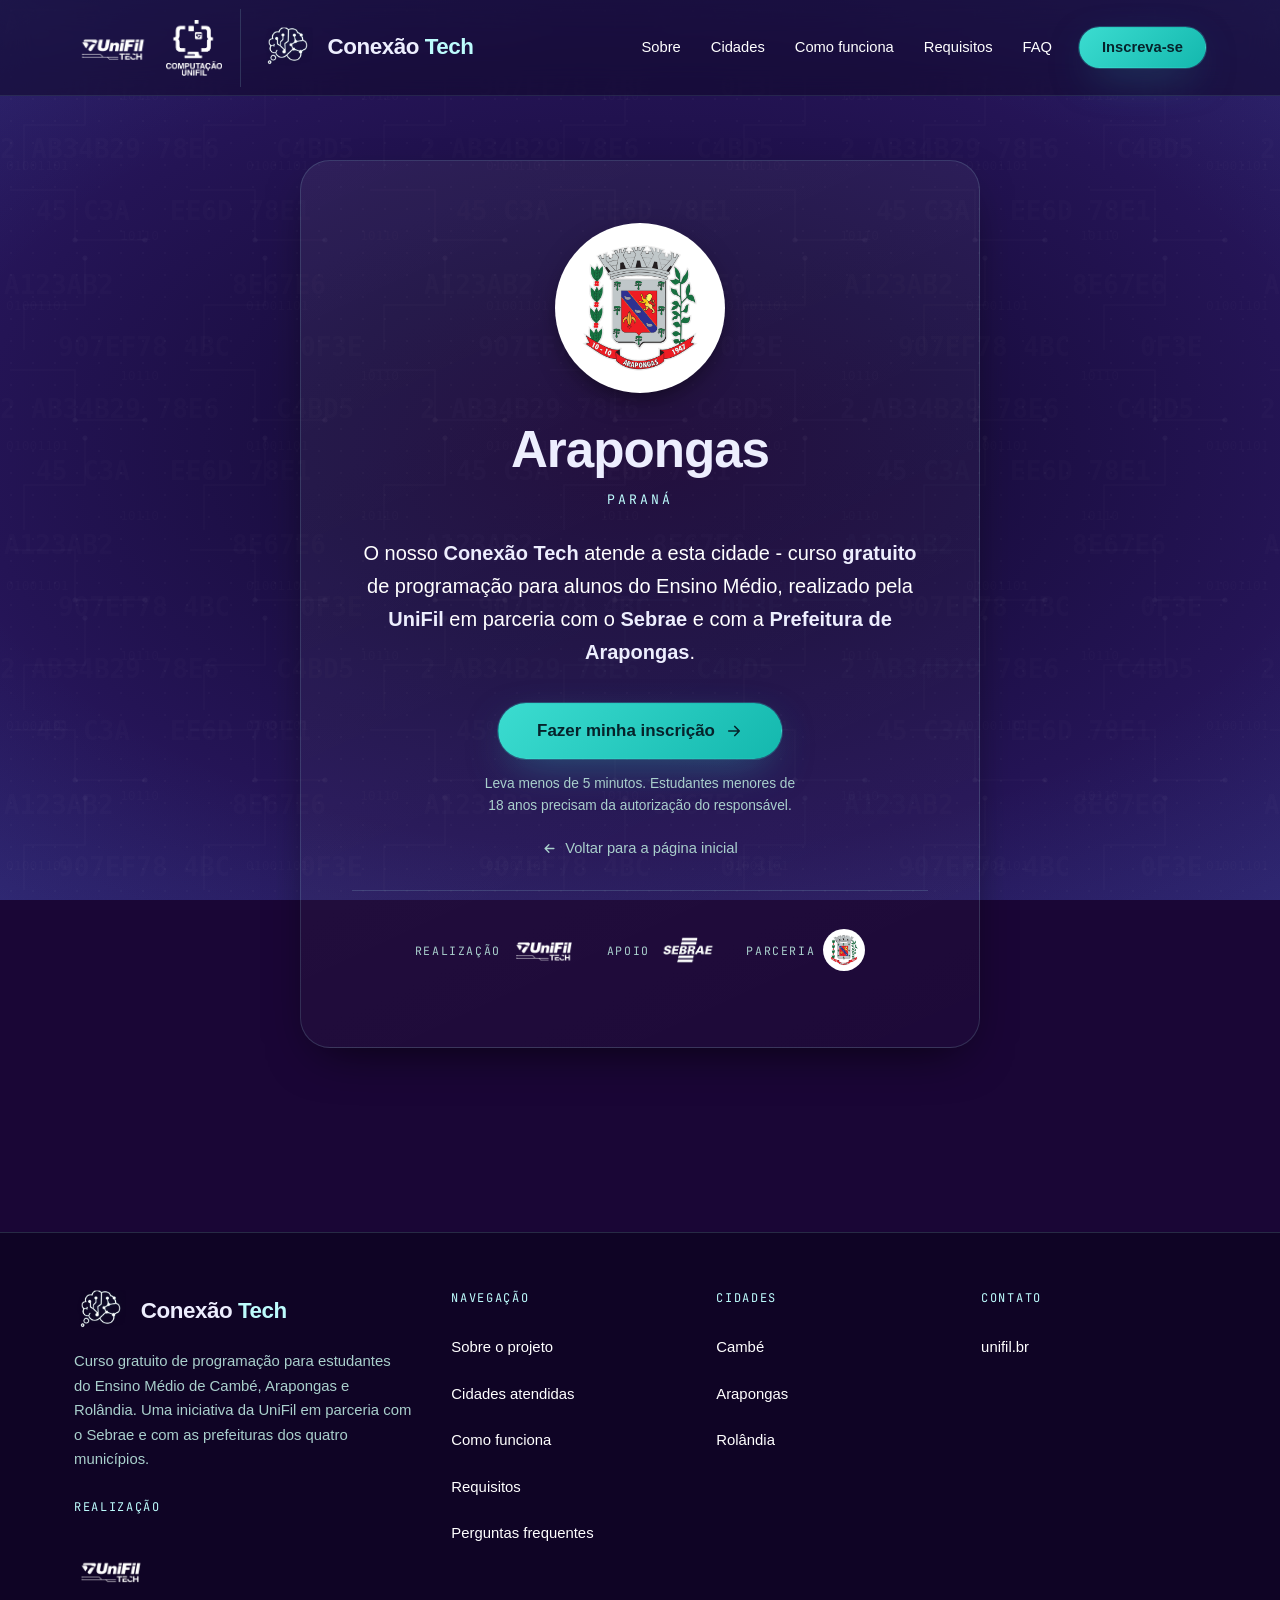
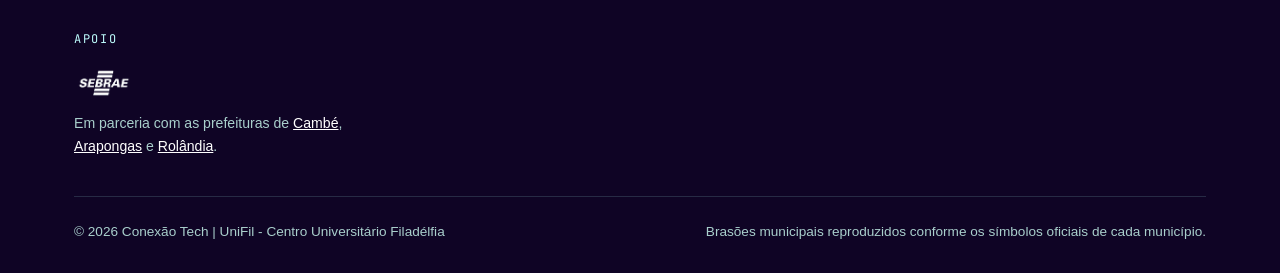
<file: arapongas.html>
<!DOCTYPE html>
<html lang="pt-BR">
<head>
  <meta charset="UTF-8">
  <meta name="viewport" content="width=device-width, initial-scale=1">
  <title>Arapongas — Conexão Tech 2026 | Curso gratuito de programação</title>
  <meta name="description" content="O Conexão Tech atende Arapongas (PR). Curso gratuito de programação para estudantes do Ensino Médio. Inscreva-se.">
  <meta name="theme-color" content="#150b33">

  <!-- TROQUE https://exemplo.com.br pelo domínio real ao publicar (og:image e canonical
       exigem URL absoluta para funcionar no WhatsApp e no Facebook). -->
  <link rel="canonical" href="https://exemplo.com.br/arapongas.html">

  <meta property="og:type" content="website">
  <meta property="og:url" content="https://exemplo.com.br/arapongas.html">
  <meta property="og:title" content="Arapongas — Conexão Tech 2026">
  <meta property="og:description" content="O Conexão Tech atende Arapongas (PR). Curso gratuito de programação para o Ensino Médio.">
  <meta property="og:locale" content="pt_BR">
  <meta property="og:image" content="https://exemplo.com.br/assets/og-cover.jpg">
  <meta property="og:image:width" content="1200">
  <meta property="og:image:height" content="630">
  <meta property="og:image:alt" content="Conexão Tech 2026 — curso gratuito de programação em Cambé, Arapongas e Rolândia. Realização UniFil e Sebrae.">
  <meta name="twitter:card" content="summary_large_image">

  <link rel="icon" href="assets/favicon.svg" type="image/svg+xml">
  <link rel="apple-touch-icon" href="assets/favicon.svg">

  <link rel="preconnect" href="https://fonts.googleapis.com">
  <link rel="preconnect" href="https://fonts.gstatic.com" crossorigin>
  <link href="https://fonts.googleapis.com/css2?family=JetBrains+Mono:wght@400;500;700&display=swap" rel="stylesheet">

  <link rel="stylesheet" href="assets/css/styles.css">

  <!-- Marca que o JS está ativo: sem isso, o conteúdo com animação de entrada
       é exibido normalmente em vez de ficar invisível. -->
  <script>document.documentElement.classList.add('js');</script>
</head>
<body>

<a class="skip-link" href="#conteudo">Pular para o conteúdo</a>

<!-- =====================================================================
     HEADER FIXO — idêntico ao da home, apontando para index.html#secao
     ================================================================== -->
<header class="site-header">
  <div class="container">
    <!-- Logos institucionais, sempre no início da barra: UniFil primeiro,
         Computação UniFil em seguida. Os arquivos em assets/logos/ são
         compartilhados por todas as páginas — trocá-los atualiza o site todo. -->
    <div class="header-brands">
      <a class="header-brand" href="https://unifil.br" target="_blank" rel="noopener"
         aria-label="UniFil — Centro Universitário Filadélfia, realizadora do projeto (abre em nova aba)">
        <img class="header-brand__logo logo-unifil" src="assets/logos/unifil.png" alt="UniFil" width="320" height="320">
      </a>
      <a class="header-brand header-brand--square" href="https://unifil.br/pensamentocomputacional/" target="_blank" rel="noopener"
         aria-label="Computação UniFil (abre em nova aba)">
        <img class="header-brand__logo" src="assets/logos/computacao-unifil.png" alt="Computação UniFil" width="237" height="238">
      </a>
    </div>

    <a class="brand" href="index.html" aria-label="Conexão Tech — página inicial">
      <img class="brand__mark" src="assets/icones/cerebro-circuito.png" alt="" width="602" height="502">
      <span class="brand__name">Conexão <span>Tech</span></span>
    </a>

    <nav class="nav" id="menu-principal" aria-label="Navegação principal">
      <a class="nav__link" href="index.html#sobre">Sobre</a>
      <a class="nav__link" href="index.html#cidades">Cidades</a>
      <a class="nav__link" href="index.html#como-funciona">Como funciona</a>
      <a class="nav__link" href="index.html#requisitos">Requisitos</a>
      <a class="nav__link" href="index.html#faq">FAQ</a>
      <a class="btn btn--primary header-cta" href="index.html#cidades">Inscreva-se</a>
    </nav>

    <button class="nav-toggle" type="button" aria-expanded="false" aria-controls="menu-principal" aria-label="Abrir menu">
      <span></span><span></span><span></span>
    </button>
  </div>
</header>

<!-- =====================================================================
     BLOCO CENTRAL — brasão + texto + botão de inscrição
     ================================================================== -->
<main id="conteudo" class="city-page">
  <div class="container">
    <div class="city-hero">

      <span class="crest crest--mid">
        <img src="assets/brasoes/arapongas.png" alt="Brasão oficial do município de Arapongas — Paraná" width="170" height="170">
      </span>

      <h1 class="city-hero__name">Arapongas</h1>
      <p class="city-hero__state">Paraná</p>

      <p class="city-hero__text">
        O nosso <strong>Conexão Tech</strong> atende a esta cidade - curso
        <strong>gratuito</strong> de programação para alunos do Ensino Médio,
        realizado pela <strong>UniFil</strong> em parceria com o <strong>Sebrae</strong>
        e com a <strong>Prefeitura de Arapongas</strong>.
      </p>

      <div class="city-hero__actions">
        <!-- ================================================================
             TROQUE O href ABAIXO pelo link do formulário de inscrição de Arapongas.
             ============================================================= -->
        <a class="btn btn--primary btn--lg" href="https://docs.google.com/forms/d/e/1FAIpQLSfs0kXx1SYbPSKpCXDw3ZOZ5UOrrIDckl0e16mSs84-a-G0mw/viewform?usp=publish-editor">
          Fazer minha inscrição
          <svg class="btn__icon" viewBox="0 0 24 24" fill="none" aria-hidden="true">
            <path d="M5 12h14M13 6l6 6-6 6" stroke="currentColor" stroke-width="2.2" stroke-linecap="round" stroke-linejoin="round"/>
          </svg>
        </a>

        <p class="city-hero__note">
          Leva menos de 5 minutos. Estudantes menores de 18 anos precisam da
          autorização do responsável.
        </p>

        <a class="back-link" href="index.html">
          <svg viewBox="0 0 24 24" fill="none" aria-hidden="true">
            <path d="M19 12H5M11 6l-6 6 6 6" stroke="currentColor" stroke-width="2.2" stroke-linecap="round" stroke-linejoin="round"/>
          </svg>
          Voltar para a página inicial
        </a>
      </div>

      <!-- Realização e parceria local. O logo vem de assets/logos/unifil.png,
           o mesmo arquivo usado pelo header e pelo rodapé. -->
      <div class="city-partners">
        <p class="city-partners__label">Realização</p>
        <a href="https://unifil.br" target="_blank" rel="noopener"
           aria-label="UniFil — Centro Universitário Filadélfia (abre em nova aba)">
          <img class="logo-unifil" src="assets/logos/unifil.png" alt="UniFil" width="320" height="320">
        </a>

        <p class="city-partners__label city-partners__label--gap">Apoio</p>
        <a href="https://sebrae.com.br" target="_blank" rel="noopener" aria-label="Sebrae (abre em nova aba)"><img src="assets/logos/sebrae.png" alt="Sebrae" width="500" height="281"></a>

        <p class="city-partners__label city-partners__label--gap">Parceria</p>
        <a href="https://www.arapongas.pr.gov.br/" target="_blank" rel="noopener" aria-label="Prefeitura de Arapongas (abre em nova aba)">
          <span class="partner-city__crest"><img src="assets/brasoes/arapongas.png" alt="" width="200" height="200" loading="lazy"></span>
        </a>
      </div>

    </div>
  </div>
</main>

<!-- =====================================================================
     RODAPÉ — idêntico ao da home
     ================================================================== -->
<footer class="site-footer">
  <div class="container">
    <div class="footer__grid">

      <div>
        <a class="brand" href="index.html" aria-label="Conexão Tech — página inicial">
          <img class="brand__mark" src="assets/icones/cerebro-circuito.png" alt="" width="602" height="502">
          <span class="brand__name">Conexão <span>Tech</span></span>
        </a>
        <p class="footer__about">
          Curso gratuito de programação para estudantes do Ensino Médio de Cambé,
          Arapongas e Rolândia. Uma iniciativa da UniFil em parceria com o Sebrae e com as
          prefeituras dos quatro municípios.
        </p>

        <!-- Realização e parcerias — repetido em todas as páginas -->
        <div class="footer__partners">
          <p class="footer__title">Realização</p>
          <div class="footer__partners-row">
            <a href="https://unifil.br" target="_blank" rel="noopener"
               aria-label="UniFil — Centro Universitário Filadélfia (abre em nova aba)">
              <img class="logo-unifil" src="assets/logos/unifil.png" alt="UniFil" width="320" height="320">
            </a>
          </div>

          <p class="footer__title footer__title--gap">Apoio</p>
          <div class="footer__partners-row">
            <a href="https://sebrae.com.br" target="_blank" rel="noopener" aria-label="Sebrae (abre em nova aba)"><img src="assets/logos/sebrae.png" alt="Sebrae" width="500" height="281"></a>
          </div>
          <p class="footer__partners-note">
            Em parceria com as prefeituras de <a href="https://www.cambe.pr.gov.br/" target="_blank" rel="noopener">Cambé</a>, <a href="https://www.arapongas.pr.gov.br/" target="_blank" rel="noopener">Arapongas</a> e <a href="https://www.rolandia.pr.gov.br/" target="_blank" rel="noopener">Rolândia</a>.
          </p>
        </div>
      </div>

      <div>
        <p class="footer__title">Navegação</p>
        <ul class="footer__list">
          <li><a href="index.html#sobre">Sobre o projeto</a></li>
          <li><a href="index.html#cidades">Cidades atendidas</a></li>
          <li><a href="index.html#como-funciona">Como funciona</a></li>
          <li><a href="index.html#requisitos">Requisitos</a></li>
          <li><a href="index.html#faq">Perguntas frequentes</a></li>
        </ul>
      </div>

      <div>
        <p class="footer__title">Cidades</p>
        <ul class="footer__list">
          <li><a href="cambe.html">Cambé</a></li>
          <li><a href="arapongas.html" aria-current="page">Arapongas</a></li>
          <li><a href="rolandia.html">Rolândia</a></li>
        </ul>
      </div>

      <div>
        <p class="footer__title">Contato</p>
        <ul class="footer__list footer__contact">
          <!-- TROQUE pelos canais oficiais do Conexão Tech antes de publicar. -->
          <!-- <li><a href="mailto:INSERIR_EMAIL_DO_PROJETO">INSERIR_EMAIL_DO_PROJETO</a></li>
          <li><a href="tel:INSERIR_TELEFONE">INSERIR_TELEFONE</a></li> -->
          <li><a href="https://unifil.br" target="_blank" rel="noopener">unifil.br</a></li>
        </ul>
      </div>

    </div>

    <div class="footer__bottom">
      <p>&copy; <span data-ano>2026</span> Conexão Tech | UniFil - Centro Universitário Filadélfia</p>
      <p>Brasões municipais reproduzidos conforme os símbolos oficiais de cada município.</p>
    </div>
  </div>
</footer>

<script src="assets/js/main.js" defer></script>

</body>
</html>
</file>
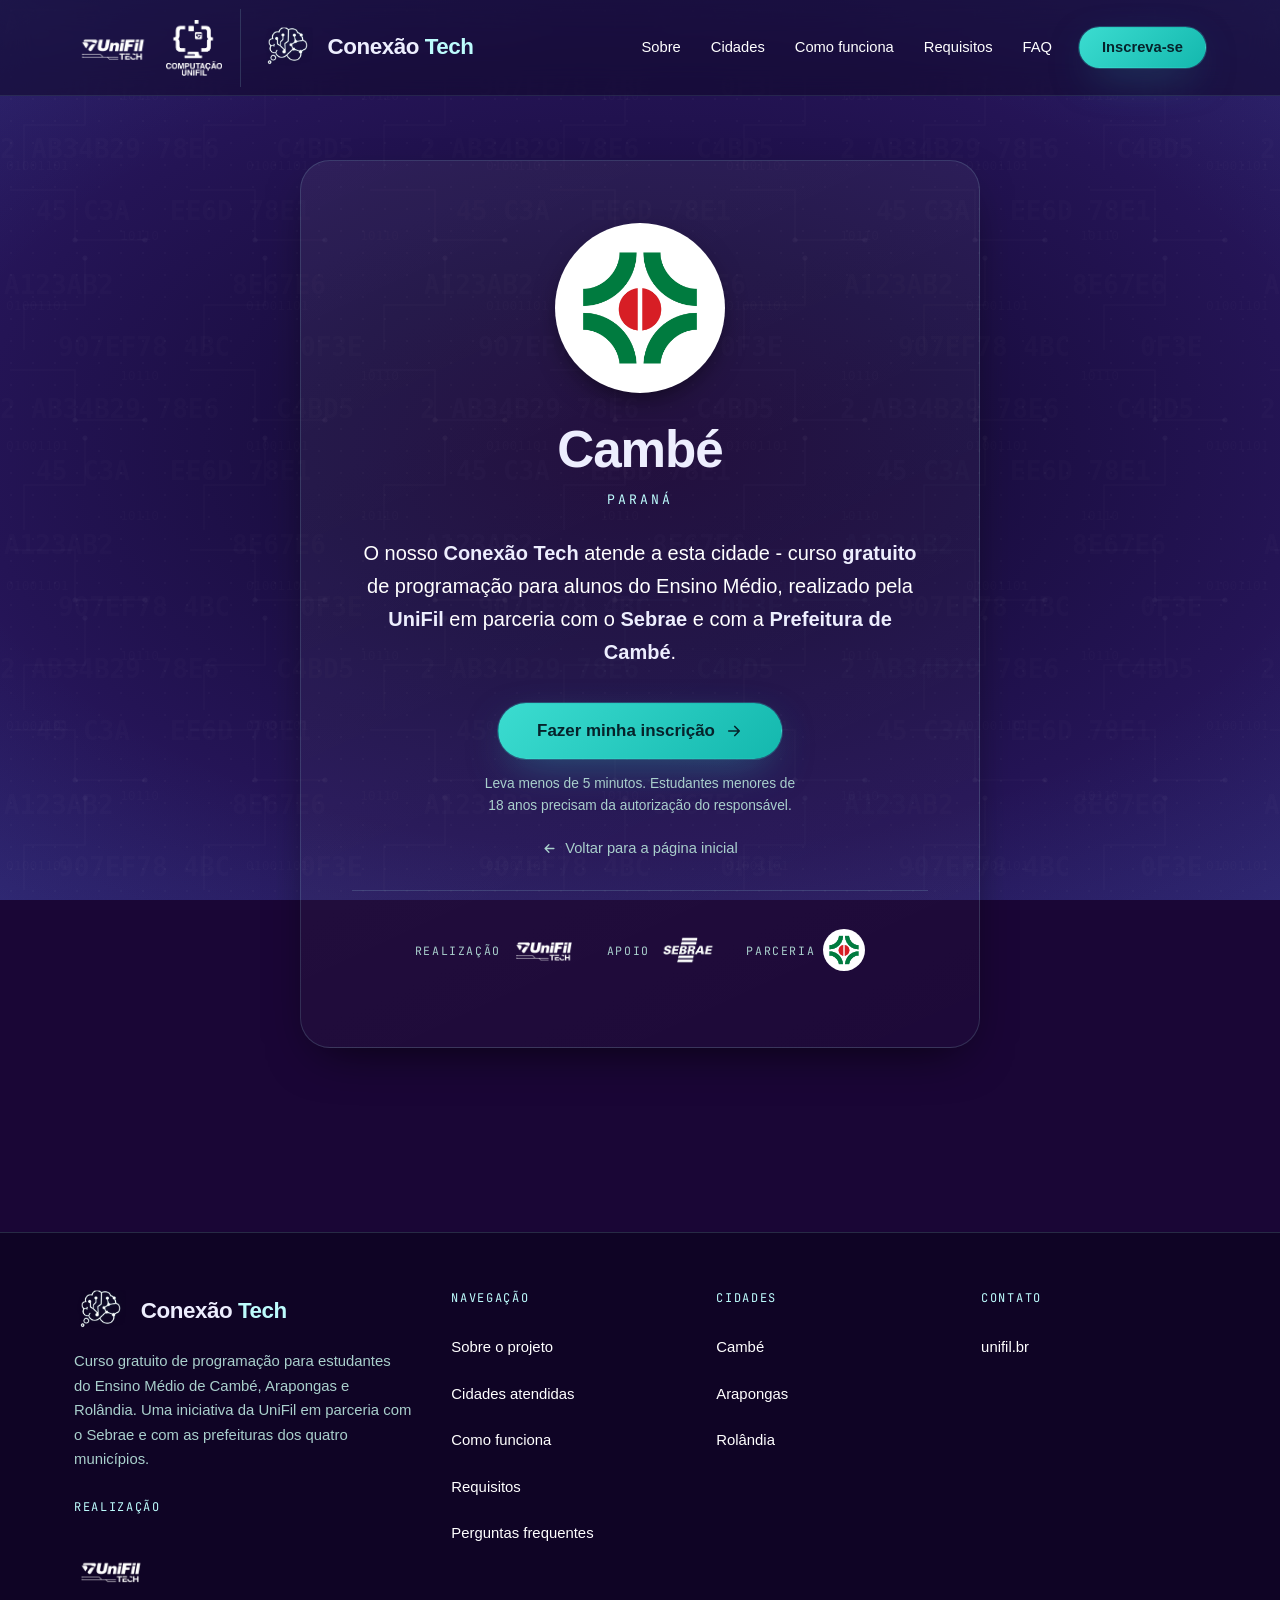
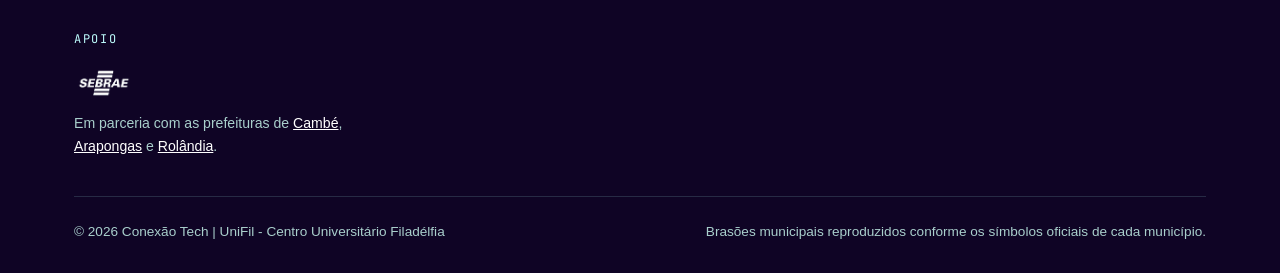
<file: cambe.html>
<!DOCTYPE html>
<html lang="pt-BR">
<head>
  <meta charset="UTF-8">
  <meta name="viewport" content="width=device-width, initial-scale=1">
  <title>Cambé — Conexão Tech 2026 | Curso gratuito de programação</title>
  <meta name="description" content="O Conexão Tech atende Cambé (PR). Curso gratuito de programação para estudantes do Ensino Médio. Inscreva-se.">
  <meta name="theme-color" content="#150b33">

  <!-- TROQUE https://exemplo.com.br pelo domínio real ao publicar (og:image e canonical
       exigem URL absoluta para funcionar no WhatsApp e no Facebook). -->
  <link rel="canonical" href="https://exemplo.com.br/cambe.html">

  <meta property="og:type" content="website">
  <meta property="og:url" content="https://exemplo.com.br/cambe.html">
  <meta property="og:title" content="Cambé — Conexão Tech 2026">
  <meta property="og:description" content="O Conexão Tech atende Cambé (PR). Curso gratuito de programação para o Ensino Médio.">
  <meta property="og:locale" content="pt_BR">
  <meta property="og:image" content="https://exemplo.com.br/assets/og-cover.jpg">
  <meta property="og:image:width" content="1200">
  <meta property="og:image:height" content="630">
  <meta property="og:image:alt" content="Conexão Tech 2026 — curso gratuito de programação em Cambé, Arapongas e Rolândia. Realização UniFil e Sebrae.">
  <meta name="twitter:card" content="summary_large_image">

  <link rel="icon" href="assets/favicon.svg" type="image/svg+xml">
  <link rel="apple-touch-icon" href="assets/favicon.svg">

  <link rel="preconnect" href="https://fonts.googleapis.com">
  <link rel="preconnect" href="https://fonts.gstatic.com" crossorigin>
  <link href="https://fonts.googleapis.com/css2?family=JetBrains+Mono:wght@400;500;700&display=swap" rel="stylesheet">

  <link rel="stylesheet" href="assets/css/styles.css">

  <!-- Marca que o JS está ativo: sem isso, o conteúdo com animação de entrada
       é exibido normalmente em vez de ficar invisível. -->
  <script>document.documentElement.classList.add('js');</script>
</head>
<body>

<a class="skip-link" href="#conteudo">Pular para o conteúdo</a>

<!-- =====================================================================
     HEADER FIXO — idêntico ao da home, apontando para index.html#secao
     ================================================================== -->
<header class="site-header">
  <div class="container">
    <!-- Logos institucionais, sempre no início da barra: UniFil primeiro,
         Computação UniFil em seguida. Os arquivos em assets/logos/ são
         compartilhados por todas as páginas — trocá-los atualiza o site todo. -->
    <div class="header-brands">
      <a class="header-brand" href="https://unifil.br" target="_blank" rel="noopener"
         aria-label="UniFil — Centro Universitário Filadélfia, realizadora do projeto (abre em nova aba)">
        <img class="header-brand__logo logo-unifil" src="assets/logos/unifil.png" alt="UniFil" width="320" height="320">
      </a>
      <a class="header-brand header-brand--square" href="https://unifil.br/pensamentocomputacional/" target="_blank" rel="noopener"
         aria-label="Computação UniFil (abre em nova aba)">
        <img class="header-brand__logo" src="assets/logos/computacao-unifil.png" alt="Computação UniFil" width="237" height="238">
      </a>
    </div>

    <a class="brand" href="index.html" aria-label="Conexão Tech — página inicial">
      <img class="brand__mark" src="assets/icones/cerebro-circuito.png" alt="" width="602" height="502">
      <span class="brand__name">Conexão <span>Tech</span></span>
    </a>

    <nav class="nav" id="menu-principal" aria-label="Navegação principal">
      <a class="nav__link" href="index.html#sobre">Sobre</a>
      <a class="nav__link" href="index.html#cidades">Cidades</a>
      <a class="nav__link" href="index.html#como-funciona">Como funciona</a>
      <a class="nav__link" href="index.html#requisitos">Requisitos</a>
      <a class="nav__link" href="index.html#faq">FAQ</a>
      <a class="btn btn--primary header-cta" href="index.html#cidades">Inscreva-se</a>
    </nav>

    <button class="nav-toggle" type="button" aria-expanded="false" aria-controls="menu-principal" aria-label="Abrir menu">
      <span></span><span></span><span></span>
    </button>
  </div>
</header>

<!-- =====================================================================
     BLOCO CENTRAL — brasão + texto + botão de inscrição
     ================================================================== -->
<main id="conteudo" class="city-page">
  <div class="container">
    <div class="city-hero">

      <span class="crest">
        <img src="assets/brasoes/cambe.png" alt="Brasão oficial do município de Cambé — Paraná" width="170" height="170">
      </span>

      <h1 class="city-hero__name">Cambé</h1>
      <p class="city-hero__state">Paraná</p>

      <p class="city-hero__text">
        O nosso <strong>Conexão Tech</strong> atende a esta cidade - curso
        <strong>gratuito</strong> de programação para alunos do Ensino Médio,
        realizado pela <strong>UniFil</strong> em parceria com o <strong>Sebrae</strong>
        e com a <strong>Prefeitura de Cambé</strong>.
      </p>

      <div class="city-hero__actions">
        <!-- ================================================================
             TROQUE O href ABAIXO pelo link do formulário de inscrição de Cambé.
             ============================================================= -->
        <a class="btn btn--primary btn--lg" href="https://docs.google.com/forms/d/e/1FAIpQLSddk5D_ZL0sq5AO7HtDozmlex9yjp3qj22EiLfbr1rRa5J8mA/viewform?usp=header">
          Fazer minha inscrição
          <svg class="btn__icon" viewBox="0 0 24 24" fill="none" aria-hidden="true">
            <path d="M5 12h14M13 6l6 6-6 6" stroke="currentColor" stroke-width="2.2" stroke-linecap="round" stroke-linejoin="round"/>
          </svg>
        </a>

        <p class="city-hero__note">
          Leva menos de 5 minutos. Estudantes menores de 18 anos precisam da
          autorização do responsável.
        </p>

        <a class="back-link" href="index.html">
          <svg viewBox="0 0 24 24" fill="none" aria-hidden="true">
            <path d="M19 12H5M11 6l-6 6 6 6" stroke="currentColor" stroke-width="2.2" stroke-linecap="round" stroke-linejoin="round"/>
          </svg>
          Voltar para a página inicial
        </a>
      </div>

      <!-- Realização e parceria local. O logo vem de assets/logos/unifil.png,
           o mesmo arquivo usado pelo header e pelo rodapé. -->
      <div class="city-partners">
        <p class="city-partners__label">Realização</p>
        <a href="https://unifil.br" target="_blank" rel="noopener"
           aria-label="UniFil — Centro Universitário Filadélfia (abre em nova aba)">
          <img class="logo-unifil" src="assets/logos/unifil.png" alt="UniFil" width="320" height="320">
        </a>

        <p class="city-partners__label city-partners__label--gap">Apoio</p>
        <a href="https://sebrae.com.br" target="_blank" rel="noopener" aria-label="Sebrae (abre em nova aba)"><img src="assets/logos/sebrae.png" alt="Sebrae" width="500" height="281"></a>

        <p class="city-partners__label city-partners__label--gap">Parceria</p>
        <a href="https://www.cambe.pr.gov.br/" target="_blank" rel="noopener" aria-label="Prefeitura de Cambé (abre em nova aba)">
          <span class="partner-city__crest"><img src="assets/brasoes/cambe.png" alt="" width="200" height="200" loading="lazy"></span>
        </a>
      </div>

    </div>
  </div>
</main>

<!-- =====================================================================
     RODAPÉ — idêntico ao da home
     ================================================================== -->
<footer class="site-footer">
  <div class="container">
    <div class="footer__grid">

      <div>
        <a class="brand" href="index.html" aria-label="Conexão Tech — página inicial">
          <img class="brand__mark" src="assets/icones/cerebro-circuito.png" alt="" width="602" height="502">
          <span class="brand__name">Conexão <span>Tech</span></span>
        </a>
        <p class="footer__about">
          Curso gratuito de programação para estudantes do Ensino Médio de Cambé,
          Arapongas e Rolândia. Uma iniciativa da UniFil em parceria com o Sebrae e com as
          prefeituras dos quatro municípios.
        </p>

        <!-- Realização e parcerias — repetido em todas as páginas -->
        <div class="footer__partners">
          <p class="footer__title">Realização</p>
          <div class="footer__partners-row">
            <a href="https://unifil.br" target="_blank" rel="noopener"
               aria-label="UniFil — Centro Universitário Filadélfia (abre em nova aba)">
              <img class="logo-unifil" src="assets/logos/unifil.png" alt="UniFil" width="320" height="320">
            </a>
          </div>

          <p class="footer__title footer__title--gap">Apoio</p>
          <div class="footer__partners-row">
            <a href="https://sebrae.com.br" target="_blank" rel="noopener" aria-label="Sebrae (abre em nova aba)"><img src="assets/logos/sebrae.png" alt="Sebrae" width="500" height="281"></a>
          </div>
          <p class="footer__partners-note">
            Em parceria com as prefeituras de <a href="https://www.cambe.pr.gov.br/" target="_blank" rel="noopener">Cambé</a>, <a href="https://www.arapongas.pr.gov.br/" target="_blank" rel="noopener">Arapongas</a> e <a href="https://www.rolandia.pr.gov.br/" target="_blank" rel="noopener">Rolândia</a>.
          </p>
        </div>
      </div>

      <div>
        <p class="footer__title">Navegação</p>
        <ul class="footer__list">
          <li><a href="index.html#sobre">Sobre o projeto</a></li>
          <li><a href="index.html#cidades">Cidades atendidas</a></li>
          <li><a href="index.html#como-funciona">Como funciona</a></li>
          <li><a href="index.html#requisitos">Requisitos</a></li>
          <li><a href="index.html#faq">Perguntas frequentes</a></li>
        </ul>
      </div>

      <div>
        <p class="footer__title">Cidades</p>
        <ul class="footer__list">
          <li><a href="cambe.html" aria-current="page">Cambé</a></li>
          <li><a href="arapongas.html">Arapongas</a></li>
          <li><a href="rolandia.html">Rolândia</a></li>
        </ul>
      </div>

      <div>
        <p class="footer__title">Contato</p>
        <ul class="footer__list footer__contact">
          <!-- TROQUE pelos canais oficiais do Conexão Tech antes de publicar. -->
          <!-- <li><a href="mailto:INSERIR_EMAIL_DO_PROJETO">INSERIR_EMAIL_DO_PROJETO</a></li>
          <li><a href="tel:INSERIR_TELEFONE">INSERIR_TELEFONE</a></li> -->
          <li><a href="https://unifil.br" target="_blank" rel="noopener">unifil.br</a></li>
        </ul>
      </div>

    </div>

    <div class="footer__bottom">
      <p>&copy; <span data-ano>2026</span> Conexão Tech | UniFil - Centro Universitário Filadélfia</p>
      <p>Brasões municipais reproduzidos conforme os símbolos oficiais de cada município.</p>
    </div>
  </div>
</footer>

<script src="assets/js/main.js" defer></script>

</body>
</html>
</file>
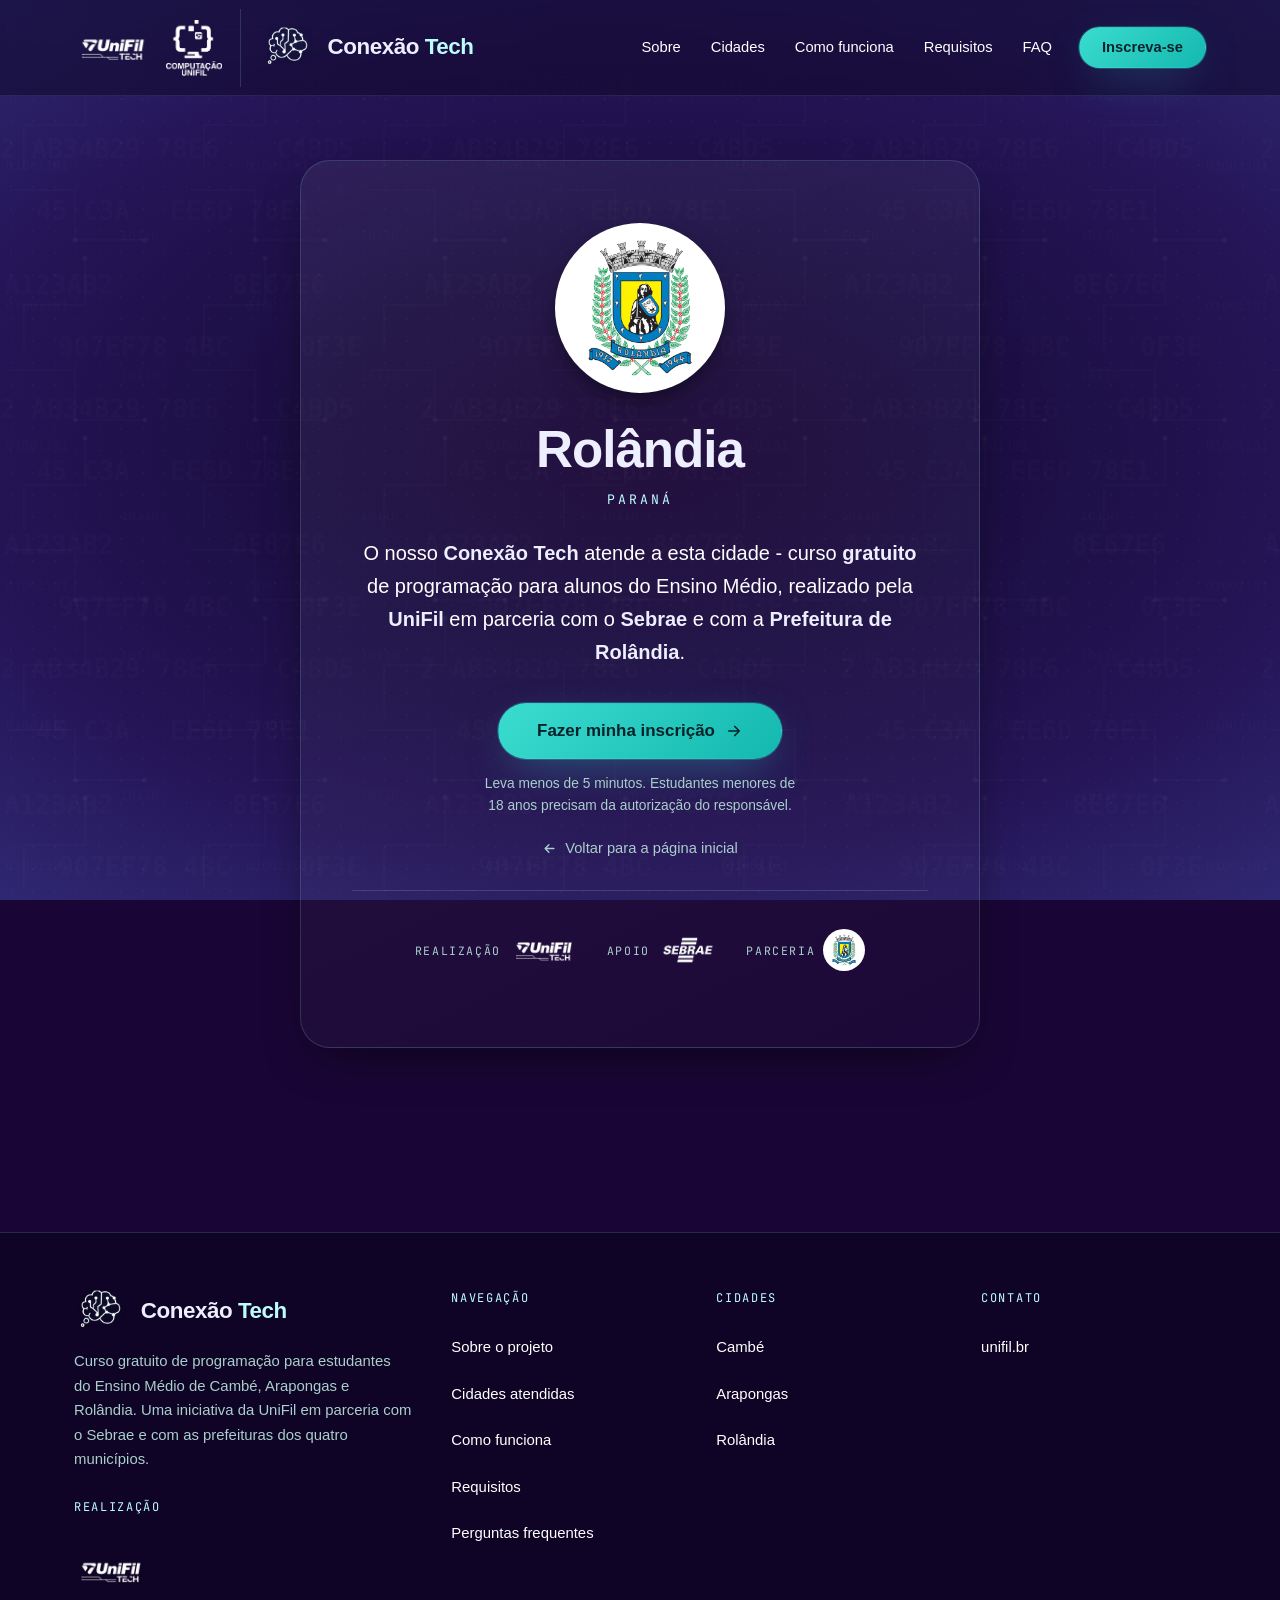
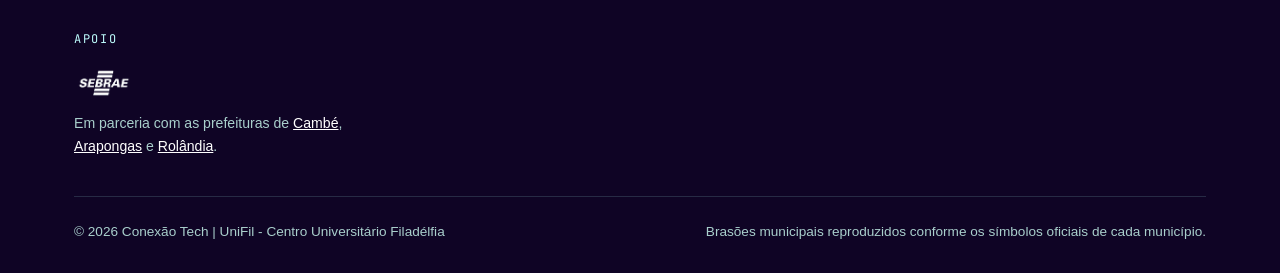
<file: rolandia.html>
<!DOCTYPE html>
<html lang="pt-BR">
<head>
  <meta charset="UTF-8">
  <meta name="viewport" content="width=device-width, initial-scale=1">
  <title>Rolândia — Conexão Tech 2026 | Curso gratuito de programação</title>
  <meta name="description" content="O Conexão Tech atende Rolândia (PR). Curso gratuito de programação para estudantes do Ensino Médio. Inscreva-se.">
  <meta name="theme-color" content="#150b33">

  <!-- TROQUE https://exemplo.com.br pelo domínio real ao publicar (og:image e canonical
       exigem URL absoluta para funcionar no WhatsApp e no Facebook). -->
  <link rel="canonical" href="https://exemplo.com.br/rolandia.html">

  <meta property="og:type" content="website">
  <meta property="og:url" content="https://exemplo.com.br/rolandia.html">
  <meta property="og:title" content="Rolândia — Conexão Tech 2026">
  <meta property="og:description" content="O Conexão Tech atende Rolândia (PR). Curso gratuito de programação para o Ensino Médio.">
  <meta property="og:locale" content="pt_BR">
  <meta property="og:image" content="https://exemplo.com.br/assets/og-cover.jpg">
  <meta property="og:image:width" content="1200">
  <meta property="og:image:height" content="630">
  <meta property="og:image:alt" content="Conexão Tech 2026 — curso gratuito de programação em Cambé, Arapongas e Rolândia. Realização UniFil e Sebrae.">
  <meta name="twitter:card" content="summary_large_image">

  <link rel="icon" href="assets/favicon.svg" type="image/svg+xml">
  <link rel="apple-touch-icon" href="assets/favicon.svg">

  <link rel="preconnect" href="https://fonts.googleapis.com">
  <link rel="preconnect" href="https://fonts.gstatic.com" crossorigin>
  <link href="https://fonts.googleapis.com/css2?family=JetBrains+Mono:wght@400;500;700&display=swap" rel="stylesheet">

  <link rel="stylesheet" href="assets/css/styles.css">

  <!-- Marca que o JS está ativo: sem isso, o conteúdo com animação de entrada
       é exibido normalmente em vez de ficar invisível. -->
  <script>document.documentElement.classList.add('js');</script>
</head>
<body>

<a class="skip-link" href="#conteudo">Pular para o conteúdo</a>

<!-- =====================================================================
     HEADER FIXO — idêntico ao da home, apontando para index.html#secao
     ================================================================== -->
<header class="site-header">
  <div class="container">
    <!-- Logos institucionais, sempre no início da barra: UniFil primeiro,
         Computação UniFil em seguida. Os arquivos em assets/logos/ são
         compartilhados por todas as páginas — trocá-los atualiza o site todo. -->
    <div class="header-brands">
      <a class="header-brand" href="https://unifil.br" target="_blank" rel="noopener"
         aria-label="UniFil — Centro Universitário Filadélfia, realizadora do projeto (abre em nova aba)">
        <img class="header-brand__logo logo-unifil" src="assets/logos/unifil.png" alt="UniFil" width="320" height="320">
      </a>
      <a class="header-brand header-brand--square" href="https://unifil.br/pensamentocomputacional/" target="_blank" rel="noopener"
         aria-label="Computação UniFil (abre em nova aba)">
        <img class="header-brand__logo" src="assets/logos/computacao-unifil.png" alt="Computação UniFil" width="237" height="238">
      </a>
    </div>

    <a class="brand" href="index.html" aria-label="Conexão Tech — página inicial">
      <img class="brand__mark" src="assets/icones/cerebro-circuito.png" alt="" width="602" height="502">
      <span class="brand__name">Conexão <span>Tech</span></span>
    </a>

    <nav class="nav" id="menu-principal" aria-label="Navegação principal">
      <a class="nav__link" href="index.html#sobre">Sobre</a>
      <a class="nav__link" href="index.html#cidades">Cidades</a>
      <a class="nav__link" href="index.html#como-funciona">Como funciona</a>
      <a class="nav__link" href="index.html#requisitos">Requisitos</a>
      <a class="nav__link" href="index.html#faq">FAQ</a>
      <a class="btn btn--primary header-cta" href="index.html#cidades">Inscreva-se</a>
    </nav>

    <button class="nav-toggle" type="button" aria-expanded="false" aria-controls="menu-principal" aria-label="Abrir menu">
      <span></span><span></span><span></span>
    </button>
  </div>
</header>

<!-- =====================================================================
     BLOCO CENTRAL — brasão + texto + botão de inscrição
     ================================================================== -->
<main id="conteudo" class="city-page">
  <div class="container">
    <div class="city-hero">

      <span class="crest crest--tall">
        <img src="assets/brasoes/rolandia.png" alt="Brasão oficial do município de Rolândia — Paraná" width="170" height="170">
      </span>

      <h1 class="city-hero__name">Rolândia</h1>
      <p class="city-hero__state">Paraná</p>

      <p class="city-hero__text">
        O nosso <strong>Conexão Tech</strong> atende a esta cidade - curso
        <strong>gratuito</strong> de programação para alunos do Ensino Médio,
        realizado pela <strong>UniFil</strong> em parceria com o <strong>Sebrae</strong>
        e com a <strong>Prefeitura de Rolândia</strong>.
      </p>

      <div class="city-hero__actions">
        <!-- ================================================================
             TROQUE O href ABAIXO pelo link do formulário de inscrição de Rolândia.
             ============================================================= -->
        <a class="btn btn--primary btn--lg" href="https://docs.google.com/forms/d/e/1FAIpQLSdrLUHfw-_EOyBbeD5Oiw8JohGGZUIhzVvPadatdqmwPyhOtw/viewform?usp=publish-editor">
          Fazer minha inscrição
          <svg class="btn__icon" viewBox="0 0 24 24" fill="none" aria-hidden="true">
            <path d="M5 12h14M13 6l6 6-6 6" stroke="currentColor" stroke-width="2.2" stroke-linecap="round" stroke-linejoin="round"/>
          </svg>
        </a>

        <p class="city-hero__note">
          Leva menos de 5 minutos. Estudantes menores de 18 anos precisam da
          autorização do responsável.
        </p>

        <a class="back-link" href="index.html">
          <svg viewBox="0 0 24 24" fill="none" aria-hidden="true">
            <path d="M19 12H5M11 6l-6 6 6 6" stroke="currentColor" stroke-width="2.2" stroke-linecap="round" stroke-linejoin="round"/>
          </svg>
          Voltar para a página inicial
        </a>
      </div>

      <!-- Realização e parceria local. O logo vem de assets/logos/unifil.png,
           o mesmo arquivo usado pelo header e pelo rodapé. -->
      <div class="city-partners">
        <p class="city-partners__label">Realização</p>
        <a href="https://unifil.br" target="_blank" rel="noopener"
           aria-label="UniFil — Centro Universitário Filadélfia (abre em nova aba)">
          <img class="logo-unifil" src="assets/logos/unifil.png" alt="UniFil" width="320" height="320">
        </a>

        <p class="city-partners__label city-partners__label--gap">Apoio</p>
        <a href="https://sebrae.com.br" target="_blank" rel="noopener" aria-label="Sebrae (abre em nova aba)"><img src="assets/logos/sebrae.png" alt="Sebrae" width="500" height="281"></a>

        <p class="city-partners__label city-partners__label--gap">Parceria</p>
        <a href="https://www.rolandia.pr.gov.br/" target="_blank" rel="noopener" aria-label="Prefeitura de Rolândia (abre em nova aba)">
          <span class="partner-city__crest"><img src="assets/brasoes/rolandia.png" alt="" width="200" height="200" loading="lazy"></span>
        </a>
      </div>

    </div>
  </div>
</main>

<!-- =====================================================================
     RODAPÉ — idêntico ao da home
     ================================================================== -->
<footer class="site-footer">
  <div class="container">
    <div class="footer__grid">

      <div>
        <a class="brand" href="index.html" aria-label="Conexão Tech — página inicial">
          <img class="brand__mark" src="assets/icones/cerebro-circuito.png" alt="" width="602" height="502">
          <span class="brand__name">Conexão <span>Tech</span></span>
        </a>
        <p class="footer__about">
          Curso gratuito de programação para estudantes do Ensino Médio de Cambé,
          Arapongas e Rolândia. Uma iniciativa da UniFil em parceria com o Sebrae e com as
          prefeituras dos quatro municípios.
        </p>

        <!-- Realização e parcerias — repetido em todas as páginas -->
        <div class="footer__partners">
          <p class="footer__title">Realização</p>
          <div class="footer__partners-row">
            <a href="https://unifil.br" target="_blank" rel="noopener"
               aria-label="UniFil — Centro Universitário Filadélfia (abre em nova aba)">
              <img class="logo-unifil" src="assets/logos/unifil.png" alt="UniFil" width="320" height="320">
            </a>
          </div>

          <p class="footer__title footer__title--gap">Apoio</p>
          <div class="footer__partners-row">
            <a href="https://sebrae.com.br" target="_blank" rel="noopener" aria-label="Sebrae (abre em nova aba)"><img src="assets/logos/sebrae.png" alt="Sebrae" width="500" height="281"></a>
          </div>
          <p class="footer__partners-note">
            Em parceria com as prefeituras de <a href="https://www.cambe.pr.gov.br/" target="_blank" rel="noopener">Cambé</a>, <a href="https://www.arapongas.pr.gov.br/" target="_blank" rel="noopener">Arapongas</a> e <a href="https://www.rolandia.pr.gov.br/" target="_blank" rel="noopener">Rolândia</a>.
          </p>
        </div>
      </div>

      <div>
        <p class="footer__title">Navegação</p>
        <ul class="footer__list">
          <li><a href="index.html#sobre">Sobre o projeto</a></li>
          <li><a href="index.html#cidades">Cidades atendidas</a></li>
          <li><a href="index.html#como-funciona">Como funciona</a></li>
          <li><a href="index.html#requisitos">Requisitos</a></li>
          <li><a href="index.html#faq">Perguntas frequentes</a></li>
        </ul>
      </div>

      <div>
        <p class="footer__title">Cidades</p>
        <ul class="footer__list">
          <li><a href="cambe.html">Cambé</a></li>
          <li><a href="arapongas.html">Arapongas</a></li>
          <li><a href="rolandia.html" aria-current="page">Rolândia</a></li>
        </ul>
      </div>

      <div>
        <p class="footer__title">Contato</p>
        <ul class="footer__list footer__contact">
          <!-- TROQUE pelos canais oficiais do Conexão Tech antes de publicar. -->
          <!-- <li><a href="mailto:INSERIR_EMAIL_DO_PROJETO">INSERIR_EMAIL_DO_PROJETO</a></li>
          <li><a href="tel:INSERIR_TELEFONE">INSERIR_TELEFONE</a></li> -->
          <li><a href="https://unifil.br" target="_blank" rel="noopener">unifil.br</a></li>
        </ul>
      </div>

    </div>

    <div class="footer__bottom">
      <p>&copy; <span data-ano>2026</span> Conexão Tech | UniFil - Centro Universitário Filadélfia</p>
      <p>Brasões municipais reproduzidos conforme os símbolos oficiais de cada município.</p>
    </div>
  </div>
</footer>

<script src="assets/js/main.js" defer></script>

</body>
</html>
</file>
<file: assets/css/styles.css>
/* =========================================================================
   Conexão Tech — folha de estilo compartilhada
   UniFil + Sebrae · Cambé · Ibiporã · Arapongas · Rolândia
   Usada pela home (index.html) e pelas 4 páginas de cidade.
   ========================================================================= */

/* -------------------------------------------------------------------------
   1. Tokens de design (paleta extraída da arte oficial do projeto)
   ---------------------------------------------------------------------- */
:root {
  /* Roxos profundos — base do degradê da arte */
  --ink-950: #0d0725;
  --ink-900: #1a0636;
  --ink-800: #1e0f45;
  --ink-700: #2a1560;
  --ink-600: #362080;

  /* Núcleo do degradê de fundo — do centro (mais escuro) para os cantos
     (mais claros). --core-950 é a cor "Fundo" exata da paleta oficial
     Conexão Tech (#1a0636). */
  --core-950: #1a0636;
  --core-900: #1b0e42;
  --core-800: #241455;
  --core-700: #2e1a69;
  --core-600: #3a2280;
  --core-500: #472c93;

  /* Azuis de transição */
  --indigo-700: #23276e;
  --indigo-600: #2b3a8f;

  /* Turquesa — cor de destaque da arte. --teal-500 é a cor "Fundo" (o
     turquesa) da paleta oficial Conexão Tech (#30c9cd); --teal-100 é a
     cor "Título" clara da mesma paleta (#bdfcfd). */
  --teal-600: #14b8ae;
  --teal-500: #30c9cd;
  --teal-400: #3bdcd0;
  --teal-300: #6fe5dc;
  --teal-200: #a6f0ea;
  --teal-100: #bdfcfd;

  /* Texto — paleta oficial Conexão Tech: título em #edeefe, subtítulo e
     texto corrido em branco puro. */
  --text: #edeefe;
  --text-soft: #ffffff;
  --text-muted: #a9cfcc;

  /* Superfícies */
  --surface: rgba(255, 255, 255, 0.038);
  --surface-strong: rgba(255, 255, 255, 0.07);
  --border: rgba(166, 240, 234, 0.16);
  --border-strong: rgba(166, 240, 234, 0.34);

  /* Tipografia — paleta oficial Conexão Tech: título e cabeçalho em
     Helvetica Bold; subtítulo e textos corridos em Helvetica Neue LT Pro
     (peso 55 Roman ≈ regular/400). Nenhuma das duas é uma web font — não
     há arquivo de fonte pra hospedar, então o navegador usa a que estiver
     instalada no sistema (Helvetica Neue é nativa no macOS/iOS; Windows e
     Android caem no fallback Arial). Se quiser a mesma renderização em
     qualquer aparelho, é preciso o arquivo da fonte licenciada para
     @font-face. */
  --font-display: Helvetica, "Helvetica Neue", "Segoe UI", Arial, sans-serif;
  --font-body: "Helvetica Neue LT Pro", "Helvetica Neue", Helvetica, "Segoe UI", Arial, sans-serif;
  --font-mono: "JetBrains Mono", "Consolas", ui-monospace, monospace;

  /* Métrica */
  --header-h: 96px;
  --radius-sm: 10px;
  --radius: 16px;
  --radius-lg: 24px;
  --maxw: 1180px;

  --shadow-soft: 0 18px 50px -20px rgba(0, 0, 0, 0.75);
  --shadow-glow: 0 0 0 1px rgba(59, 220, 208, 0.25), 0 14px 44px -14px rgba(48, 201, 205, 0.5);

  --ease: cubic-bezier(0.22, 1, 0.36, 1);
}

/* -------------------------------------------------------------------------
   2. Reset enxuto
   ---------------------------------------------------------------------- */
*,
*::before,
*::after { box-sizing: border-box; }

html {
  scroll-behavior: smooth;
  /* impede que o header fixo cubra o título da seção ancorada */
  scroll-padding-top: calc(var(--header-h) + 18px);
  -webkit-text-size-adjust: 100%;
}

body {
  margin: 0;
  min-height: 100vh;
  font-family: var(--font-body);
  font-size: 16px;
  line-height: 1.65;
  color: var(--text);
  background-color: var(--ink-900);
  overflow-x: hidden;
  -webkit-font-smoothing: antialiased;
}

/* Degradê radial: núcleo escuro (#1a0636, cor "Fundo" da paleta oficial) no centro da
   tela, abrindo para tons mais claros conforme se aproxima dos cantos.
   A camada de turquesa fica por cima, bem suave, só para manter o acento
   da identidade nos extremos. */
body::before {
  content: "";
  position: fixed;
  inset: 0;
  z-index: -2;
  background:
    radial-gradient(130% 105% at 50% 50%, rgba(48, 201, 205, 0) 42%, rgba(48, 201, 205, 0.14) 78%, rgba(48, 201, 205, 0.24) 100%),
    radial-gradient(ellipse 118% 100% at 50% 50%,
      var(--core-950) 0%,
      var(--core-900) 22%,
      var(--core-800) 44%,
      var(--core-700) 64%,
      var(--core-600) 82%,
      var(--core-500) 100%);
}

body::after {
  content: "";
  position: fixed;
  inset: 0;
  z-index: -1;
  pointer-events: none;
  opacity: 0.5;
  /* Mesmo "estilo tecnológico" usado na faixa do Hero, só que bem mais
     discreto aqui (é fundo do site inteiro, atrás de todo o texto): grade
     de pontos, trilhas de circuito com nós, código binário e os códigos
     hex originais, todos em baixa opacidade. */
  background-image:
    radial-gradient(circle, rgba(255, 255, 255, 0.05) 1px, transparent 1.6px),
    url("data:image/svg+xml,%3Csvg xmlns='http://www.w3.org/2000/svg' width='180' height='180'%3E%3Cg fill='none' stroke='white' stroke-opacity='0.045' stroke-width='1.4'%3E%3Cpath d='M10 10H75V60H145'/%3E%3Cpath d='M24 170V125H85V78'/%3E%3C/g%3E%3Cg fill='white' fill-opacity='0.07'%3E%3Ccircle cx='75' cy='60' r='2.6'/%3E%3Ccircle cx='145' cy='60' r='2.6'/%3E%3Ccircle cx='85' cy='78' r='2.6'/%3E%3C/g%3E%3C/svg%3E"),
    url("data:image/svg+xml,%3Csvg xmlns='http://www.w3.org/2000/svg' width='240' height='140'%3E%3Cg font-family='monospace' font-size='13' fill='white' fill-opacity='0.04'%3E%3Ctext x='6' y='30'%3E01001101%3C/text%3E%3Ctext x='120' y='100'%3E10110%3C/text%3E%3C/g%3E%3C/svg%3E"),
    url("data:image/svg+xml,%3Csvg xmlns='http://www.w3.org/2000/svg' width='420' height='260'%3E%3Cg font-family='monospace' font-size='26' font-weight='700' fill='%23ffffff' fill-opacity='0.035'%3E%3Ctext x='4' y='34'%3EA123AB2%3C/text%3E%3Ctext x='232' y='34'%3E8E67E6%3C/text%3E%3Ctext x='58' y='96'%3E907EF78 4BC%3C/text%3E%3Ctext x='300' y='96'%3E0F3E%3C/text%3E%3Ctext x='0' y='158'%3E2 AB34B29 78E6%3C/text%3E%3Ctext x='276' y='158'%3EC4BD5%3C/text%3E%3Ctext x='36' y='220'%3E45 C3A%3C/text%3E%3Ctext x='170' y='220'%3EEE6D 78E1%3C/text%3E%3C/g%3E%3C/svg%3E");
  background-size: 22px 22px, 180px 180px, 240px 140px, 420px 260px;
}

img { max-width: 100%; display: block; }
a { color: var(--teal-300); text-decoration: none; }
a:hover { color: var(--teal-200); }
ul { margin: 0; padding: 0; list-style: none; }
dl, dt, dd { margin: 0; }

h1, h2, h3, h4 {
  font-family: var(--font-display);
  line-height: 1.14;
  margin: 0;
  letter-spacing: -0.02em;
  font-weight: 700;
}

p { margin: 0; }

/* -------------------------------------------------------------------------
   3. Acessibilidade
   ---------------------------------------------------------------------- */
:focus-visible {
  outline: 3px solid var(--teal-300);
  outline-offset: 3px;
  border-radius: 6px;
}
:focus:not(:focus-visible) { outline: none; }

.skip-link {
  position: absolute;
  left: 16px;
  top: -80px;
  z-index: 200;
  padding: 12px 20px;
  background: var(--teal-400);
  color: var(--ink-900);
  font-weight: 700;
  border-radius: 0 0 var(--radius-sm) var(--radius-sm);
  transition: top 0.2s var(--ease);
}
.skip-link:focus { top: 0; color: var(--ink-900); }

.sr-only {
  position: absolute;
  width: 1px; height: 1px;
  padding: 0; margin: -1px;
  overflow: hidden;
  clip: rect(0 0 0 0);
  white-space: nowrap;
  border: 0;
}

/* -------------------------------------------------------------------------
   4. Utilidades de layout
   ---------------------------------------------------------------------- */
.container {
  width: 100%;
  max-width: var(--maxw);
  margin-inline: auto;
  padding-inline: 24px;
}

.section { padding-block: 104px; position: relative; }
.section--tight { padding-block: 76px; }

.section-head { max-width: 720px; margin-bottom: 52px; }
.section-head--center { margin-inline: auto; text-align: center; }

/* Rótulo monoespaçado "// seção" — remete ao tema de programação da arte */
.eyebrow {
  font-family: var(--font-mono);
  font-size: 0.8rem;
  font-weight: 500;
  letter-spacing: 0.16em;
  text-transform: uppercase;
  color: var(--teal-100);
  display: inline-flex;
  align-items: center;
  gap: 8px;
  margin-bottom: 18px;
}
.eyebrow::before { content: "//"; opacity: 0.65; }
.eyebrow--center { justify-content: center; }

.section-title {
  font-size: clamp(1.9rem, 1.2rem + 2.6vw, 2.85rem);
  margin-bottom: 18px;
}

.section-lead {
  font-size: clamp(1rem, 0.96rem + 0.25vw, 1.12rem);
  color: var(--text-soft);
}
.section-lead--gap { margin-bottom: 34px; }

.text-teal { color: var(--teal-300); }

/* -------------------------------------------------------------------------
   5. Botões
   ---------------------------------------------------------------------- */
.btn {
  display: inline-flex;
  align-items: center;
  justify-content: center;
  gap: 10px;
  padding: 14px 28px;
  border: 1px solid transparent;
  border-radius: 999px;
  font-family: var(--font-body);
  font-size: 0.98rem;
  font-weight: 600;
  line-height: 1.2;
  cursor: pointer;
  text-align: center;
  transition: transform 0.22s var(--ease), box-shadow 0.22s var(--ease),
              background-color 0.22s var(--ease), border-color 0.22s var(--ease),
              color 0.22s var(--ease);
}

.btn:hover { transform: translateY(-2px); }
.btn:active { transform: translateY(0); }

.btn--primary {
  background: linear-gradient(135deg, var(--teal-400), var(--teal-600));
  color: #06232b;
  box-shadow: var(--shadow-glow);
}
.btn--primary:hover {
  color: #06232b;
  box-shadow: 0 0 0 1px rgba(59, 220, 208, 0.4), 0 20px 52px -14px rgba(48, 201, 205, 0.7);
}

.btn--ghost {
  background: rgba(255, 255, 255, 0.05);
  border-color: var(--border-strong);
  color: var(--text);
  backdrop-filter: blur(6px);
}
.btn--ghost:hover {
  background: rgba(255, 255, 255, 0.1);
  border-color: var(--teal-300);
  color: var(--text);
}

.btn--lg { padding: 17px 38px; font-size: 1.06rem; }
.btn--block { display: flex; width: 100%; }

.btn__icon { width: 18px; height: 18px; flex: none; }

/* -------------------------------------------------------------------------
   6. Header fixo (presente em todas as páginas do site)
   ---------------------------------------------------------------------- */
.site-header {
  position: fixed;
  inset: 0 0 auto 0;
  z-index: 100;
  height: var(--header-h);
  display: flex;
  align-items: center;
  background: rgba(16, 8, 40, 0.55);
  border-bottom: 1px solid rgba(166, 240, 234, 0.1);
  backdrop-filter: blur(16px);
  -webkit-backdrop-filter: blur(16px);
  transition: background-color 0.3s var(--ease), border-color 0.3s var(--ease);
}
.site-header.is-scrolled {
  background: rgba(13, 7, 32, 0.9);
  border-bottom-color: rgba(166, 240, 234, 0.2);
}

.site-header .container {
  display: flex;
  align-items: center;
  gap: 20px;
}

/* Marca */
.brand {
  display: flex;
  align-items: center;
  gap: 14px;
  margin-right: auto;
  color: var(--text);
  font-family: var(--font-display);
  font-weight: 700;
  font-size: 1.4rem;
  letter-spacing: -0.02em;
  white-space: nowrap;
}
.brand:hover { color: var(--text); }
.brand__mark { width: auto; height: 44px; flex: none; display: block; }
.brand__name span { color: var(--teal-100); }

/* Navegação */
.nav { display: flex; align-items: center; gap: 4px; }

.nav__link {
  position: relative;
  padding: 9px 13px;
  border-radius: var(--radius-sm);
  color: var(--text-soft);
  font-size: 0.92rem;
  font-weight: 500;
  white-space: nowrap;
  transition: color 0.2s var(--ease), background-color 0.2s var(--ease);
}
.nav__link:hover,
.nav__link[aria-current="page"] {
  color: var(--text);
  background: rgba(255, 255, 255, 0.07);
}

.header-cta { margin-left: 10px; padding: 11px 22px; font-size: 0.92rem; }

/* Botão hambúrguer */
.nav-toggle {
  display: none;
  width: 44px; height: 44px;
  padding: 0;
  border: 1px solid var(--border);
  border-radius: 12px;
  background: rgba(255, 255, 255, 0.05);
  cursor: pointer;
  position: relative;
}
.nav-toggle span {
  position: absolute;
  left: 50%;
  width: 20px; height: 2px;
  margin-left: -10px;
  border-radius: 2px;
  background: var(--text);
  transition: transform 0.28s var(--ease), opacity 0.2s var(--ease), top 0.28s var(--ease);
}
.nav-toggle span:nth-child(1) { top: 15px; }
.nav-toggle span:nth-child(2) { top: 21px; }
.nav-toggle span:nth-child(3) { top: 27px; }

.nav-toggle[aria-expanded="true"] span:nth-child(1) { top: 21px; transform: rotate(45deg); }
.nav-toggle[aria-expanded="true"] span:nth-child(2) { opacity: 0; }
.nav-toggle[aria-expanded="true"] span:nth-child(3) { top: 21px; transform: rotate(-45deg); }

/* -------------------------------------------------------------------------
   7. Hero
   ---------------------------------------------------------------------- */
.hero {
  position: relative;
  padding-top: calc(var(--header-h) + 76px);
  padding-bottom: 96px;
}

/* Moldura arredondada — mesmo recurso gráfico da arte de divulgação */
.hero__frame {
  position: relative;
  border: 1px solid rgba(166, 240, 234, 0.16);
  border-radius: 30px;
  padding: clamp(26px, 3.2vw, 52px);
  background: linear-gradient(150deg, rgba(255, 255, 255, 0.055), rgba(255, 255, 255, 0.012));
  box-shadow: var(--shadow-soft);
}

.hero__grid {
  display: grid;
  grid-template-columns: minmax(0, 1.02fr) minmax(0, 1fr);
  gap: clamp(32px, 4vw, 60px);
  align-items: center;
}

.hero__year {
  font-family: var(--font-mono);
  font-size: clamp(1.05rem, 0.9rem + 0.7vw, 1.5rem);
  font-weight: 700;
  letter-spacing: 0.44em;
  color: var(--teal-200);
  margin-bottom: 14px;
}

.hero__title {
  font-size: clamp(2.6rem, 1.5rem + 4.6vw, 4.5rem);
  font-weight: 800;
  line-height: 1.02;
  margin-bottom: 20px;
}
.hero__title span {
  color: var(--teal-100);
}

.hero__tagline {
  display: inline-block;
  padding: 8px 20px;
  border: 1px solid var(--border-strong);
  border-radius: 999px;
  font-size: clamp(0.95rem, 0.9rem + 0.25vw, 1.12rem);
  color: var(--teal-100);
  margin-bottom: 24px;
}

.hero__text {
  font-size: clamp(1rem, 0.96rem + 0.3vw, 1.14rem);
  color: var(--text-soft);
  max-width: 54ch;
  margin-bottom: 32px;
}

.hero__actions {
  display: flex;
  flex-wrap: wrap;
  gap: 14px;
  margin-bottom: 40px;
}

/* -------------------------------------------------------------------------
   7b. Hero de abertura da home — pilha centralizada:
       título → texto → botão → loop de logos das cidades.
   ---------------------------------------------------------------------- */
.hero--intro { padding-bottom: 56px; }

.hero__stack {
  display: flex;
  flex-direction: column;
  align-items: center;
  text-align: center;
}

.hero__stack .hero__title { margin-bottom: 18px; }

.hero__stack .hero__text {
  max-width: 46ch;
  margin-bottom: 30px;
  font-size: clamp(1.02rem, 0.96rem + 0.4vw, 1.22rem);
}

.hero__stack .hero__actions { margin-bottom: 0; justify-content: center; }

/* Faixa estática com as logos das cidades atendidas ---------------------- */
.logo-loop {
  width: 100%;
  margin-top: 44px;
  padding-top: 30px;
  border-top: 1px solid var(--border);
}

.logo-loop__label {
  font-family: var(--font-mono);
  font-size: 0.72rem;
  letter-spacing: 0.14em;
  text-transform: uppercase;
  color: var(--text-muted);
  margin-bottom: 18px;
}

/* As logos ficam centralizadas, numa lista estática (sem rolagem/loop).
   Sem overflow:hidden aqui: esse recorte era usado só quando a faixa
   ainda rolava (mascarava a emenda do loop infinito); sem rolagem, ele só
   cortava a ponta de cima do pill no efeito de hover (translateY). */
.logo-loop__viewport {
  overflow: visible;
}

.logo-loop__track {
  display: flex;
  flex-wrap: wrap;
  justify-content: center;
  width: 100%;
  align-items: stretch;
  gap: 14px;
}
/* Cópia técnica que existia só para o loop infinito recomeçar sem emenda
   visível — sem animação, ela é dispensável e ficaria duplicada na tela. */
.logo-loop__track > [aria-hidden="true"] { display: none; }

.logo-loop__item {
  display: inline-flex;
  align-items: center;
  gap: 12px;
  flex: none;
  padding: 10px 20px 10px 10px;
  border: 1px solid var(--border);
  border-radius: 999px;
  background: rgba(255, 255, 255, 0.05);
  color: var(--text);
  font-family: var(--font-display);
  font-weight: 600;
  font-size: 0.98rem;
  white-space: nowrap;
  transition: border-color 0.24s var(--ease), background-color 0.24s var(--ease),
  transform 0.24s var(--ease);
}
.logo-loop__item:hover {
  color: var(--text);
  border-color: var(--border-strong);
  background: rgba(255, 255, 255, 0.09);
  transform: translateY(-2px);
}

/* Fundo claro atrás do brasão: os símbolos municipais são coloridos e
   perderiam legibilidade direto sobre o roxo. */
.logo-loop__crest {
  width: 44px;
  height: 44px;
  flex: none;
  display: grid;
  place-items: center;
  padding: 5px;
  border-radius: 50%;
  background: #fff;
  overflow: hidden;
}
.logo-loop__crest img {
  max-width: 100%;
  max-height: 100%;
  width: auto;
  height: auto;
  object-fit: contain;
  overflow: hidden;
}

/* Quem pede menos movimento também não tem mais nada a desligar aqui: a
   lista de logos já é estática por padrão (ver ".logo-loop__track" acima). */

/* Estatísticas com contador animado */
.stats {
  display: flex;
  flex-wrap: wrap;
  justify-content: center;
  gap: 8px 56px;
  border-top: 1px solid var(--border);
  padding-top: 28px;
}

/* O <dt> vem antes do <dd> no HTML (ordem exigida numa lista de definição);
   a inversão visual — valor acima do rótulo — é feita aqui. Cada estatística
   fica centralizada, e o grupo inteiro é centralizado na faixa acima. */
.stat {
  display: flex;
  flex-direction: column-reverse;
  align-items: center;
  text-align: center;
}

.stat__value {
  font-family: var(--font-display);
  font-size: clamp(1.7rem, 1.2rem + 1.6vw, 2.4rem);
  font-weight: 800;
  line-height: 1;
  color: var(--teal-300);
  letter-spacing: -0.03em;
}

.stat__label {
  margin-top: 8px;
  font-size: 0.83rem;
  line-height: 1.4;
  color: var(--text-muted);
}

/* -------------------------------------------------------------------------
   8. Mapa (Leaflet) — substitui a ilustração de pontos conectados
   ---------------------------------------------------------------------- */
.map-panel {
  position: relative;
  border: 1px solid var(--border);
  border-radius: var(--radius-lg);
  background: rgba(9, 5, 24, 0.6);
  padding: 14px;
  box-shadow: var(--shadow-soft);
}

.map-panel__head {
  display: flex;
  align-items: center;
  justify-content: space-between;
  gap: 12px;
  padding: 4px 6px 14px;
}

.map-panel__title {
  font-family: var(--font-mono);
  font-size: 0.78rem;
  letter-spacing: 0.14em;
  text-transform: uppercase;
  color: var(--teal-100);
}

.map-panel__dots { display: flex; gap: 6px; }
.map-panel__dots i {
  width: 9px; height: 9px;
  border-radius: 50%;
  background: rgba(166, 240, 234, 0.28);
}
.map-panel__dots i:first-child { background: var(--teal-400); }

#mapa {
  height: 430px;
  border-radius: var(--radius);
  background: #ffffff; /* fundo branco, pedido pelo cliente, visível como flash antes do tile carregar */
  z-index: 1; /* mantém o mapa abaixo do header fixo */
}

.map-panel__note {
  padding: 13px 6px 2px;
  font-size: 0.8rem;
  color: var(--text-muted);
}

/* Código a ser adicionado ou corrigido em styles.css */
.city-card img,
.brasao-img {
  width: 100%;
  height: 180px;         /* Defina uma altura fixa padronizada para o container */
  object-fit: contain;   /* Garante que a imagem fique inteira sem cortar ou distorcer */
  object-position: center; /* Centraliza a imagem no espaço disponível */
  padding: 10px;         /* Margem interna de respiro para não encostar nas bordas */
  background-color: transparent; /* Mantém o fundo limpo */
}

/* Marcador customizado */
.pin {
  position: relative;
  width: 26px;
  height: 26px;
}
.pin__dot {
  position: absolute;
  inset: 6px;
  border-radius: 50%;
  background: var(--teal-400);
  border: 2px solid rgba(255, 255, 255, 0.9);
  box-shadow: 0 0 0 3px rgba(48, 201, 205, 0.28), 0 4px 12px rgba(0, 0, 0, 0.6);
}
.pin__pulse {
  position: absolute;
  inset: 0;
  border-radius: 50%;
  background: rgba(59, 220, 208, 0.45);
  animation: pin-pulse 2.6s ease-out infinite;
}
@keyframes pin-pulse {
  0%   { transform: scale(0.55); opacity: 0.85; }
  70%  { transform: scale(1.5);  opacity: 0; }
  100% { transform: scale(1.5);  opacity: 0; }
}

/* Balão de informação (popup) do Leaflet — o mapa usa um estilo claro
   (CartoDB Positron), então o conteúdo do balão (nosso HTML, injetado via
   bindPopup) precisa de cores escuras para continuar legível sobre o fundo
   branco que o próprio Leaflet desenha. */
.leaflet-popup-content-wrapper { border-radius: 12px; box-shadow: var(--shadow-soft); }
.leaflet-popup-content { margin: 14px 16px; min-width: 150px; }
.leaflet-popup-tip { box-shadow: var(--shadow-soft); }
.leaflet-container { font-family: var(--font-body); background: #ffffff; }
.leaflet-control-attribution { font-size: 0.68rem; background: rgba(255, 255, 255, 0.8) !important; }
.leaflet-control-attribution a { color: var(--indigo-700); }

.popup__city {
  font-family: var(--font-display);
  font-weight: 700;
  font-size: 1.02rem;
  color: #1c1330;
  margin-bottom: 2px;
}
.popup__meta {
  font-family: var(--font-mono);
  font-size: 0.72rem;
  letter-spacing: 0.08em;
  text-transform: uppercase;
  color: #6b6280;
  margin-bottom: 8px;
}
.popup__link { font-size: 0.9rem; font-weight: 600; color: var(--indigo-700); }

/* -------------------------------------------------------------------------
   9. Cartões genéricos
   ---------------------------------------------------------------------- */
.card {
  position: relative;
  padding: 30px;
  border: 1px solid var(--border);
  border-radius: var(--radius);
  background: var(--surface);
  transition: transform 0.28s var(--ease), border-color 0.28s var(--ease),
              background-color 0.28s var(--ease);
}
.card:hover {
  transform: translateY(-4px);
  border-color: var(--border-strong);
  background: var(--surface-strong);
}

.card__icon {
  width: 50px; height: 50px;
  display: grid;
  place-items: center;
  margin-bottom: 20px;
  border: 1px solid var(--border-strong);
  border-radius: 14px;
  background: rgba(48, 201, 205, 0.1);
  color: var(--teal-300);
}


.card__icon svg { width: 26px; height: 26px; }

.card__title { font-size: 1.18rem; margin-bottom: 10px; }
.card__text { color: var(--text-soft); font-size: 0.96rem; }

.grid { display: grid; gap: 22px; }
.grid--2 { grid-template-columns: repeat(2, minmax(0, 1fr)); }
.grid--3 { grid-template-columns: repeat(3, minmax(0, 1fr)); }
.grid--4 { grid-template-columns: repeat(4, minmax(0, 1fr)); }

/* -------------------------------------------------------------------------
   10. Sobre o projeto
   ---------------------------------------------------------------------- */
.about__layout {
  display: grid;
  grid-template-columns: minmax(0, 1fr) minmax(0, 0.85fr);
  gap: clamp(34px, 4vw, 64px);
  align-items: start;
}

.checklist { display: grid; gap: 16px; margin-top: 8px; }
.checklist li {
  display: flex;
  gap: 14px;
  align-items: flex-start;
  color: var(--text-soft);
}
.checklist svg {
  width: 22px; height: 22px;
  flex: none;
  margin-top: 2px;
  color: var(--teal-400);
}
.checklist strong { color: var(--text); font-weight: 600; }

/* Painel lateral "público-alvo" */
.panel {
  padding: 32px;
  border: 1px solid var(--border);
  border-radius: var(--radius-lg);
  background: linear-gradient(155deg, rgba(48, 201, 205, 0.12), rgba(255, 255, 255, 0.02));
  box-shadow: var(--shadow-soft);
}
.panel__title { font-size: 1.28rem; margin-bottom: 16px; }
.panel__text { color: var(--text-soft); font-size: 0.97rem; margin-bottom: 22px; }

.tag-list { display: flex; flex-wrap: wrap; gap: 9px; }
.tag {
  padding: 7px 15px;
  border: 1px solid var(--border-strong);
  border-radius: 999px;
  background: rgba(255, 255, 255, 0.05);
  font-family: var(--font-mono);
  font-size: 0.78rem;
  color: var(--teal-100);
}

.partners {
  margin-top: 26px;
  padding-top: 22px;
  border-top: 1px solid var(--border);
}
.partners__label {
  font-family: var(--font-mono);
  font-size: 0.72rem;
  letter-spacing: 0.14em;
  text-transform: uppercase;
  color: var(--text-muted);
  margin-bottom: 12px;
}
.partners__names {
  display: flex;
  flex-wrap: wrap;
  align-items: center;
  gap: 10px 18px;
  font-family: var(--font-display);
  font-weight: 700;
  font-size: 1.05rem;
  color: var(--text);
}
.partners__names a { color: var(--text); }
.partners__names a:hover { color: var(--teal-200); }

/* -------------------------------------------------------------------------
   11. Cidades atendidas
   ---------------------------------------------------------------------- */
.city-card {
  display: flex;
  flex-direction: column;
  align-items: center;
  text-align: center;
  padding: 32px 24px 28px;
  border: 1px solid var(--border);
  border-radius: var(--radius);
  background: var(--surface);
  color: var(--text);
  transition: transform 0.28s var(--ease), border-color 0.28s var(--ease),
              background-color 0.28s var(--ease), box-shadow 0.28s var(--ease);
}
.city-card:hover {
  transform: translateY(-6px);
  border-color: var(--border-strong);
  background: var(--surface-strong);
  box-shadow: var(--shadow-soft);
  color: var(--text);
}

/* Londrina não é uma cidade-satélite: é a sede da UniFil, então o card sai
   da grade das 4 cidades e ganha um layout horizontal de destaque, deixando
   claro que o botão leva para fora do site (site oficial do programa). */
.city-card--wide {
  flex-direction: row;
  align-items: center;
  text-align: left;
  gap: 22px;
  margin-top: 22px;
  padding: 22px 28px;
}
.city-card--wide .crest { margin-bottom: 0; flex-shrink: 0; }
.city-card--wide:hover { transform: translateY(-4px); }

.city-card__wide-text { flex: 1 1 auto; min-width: 0; }
.city-card__wide-text .city-card__state {
  margin-top: 4px;
  margin-bottom: 0;
  font-family: var(--font-body);
  font-size: 0.92rem;
  letter-spacing: normal;
  text-transform: none;
}

.city-card__badge {
  display: inline-block;
  margin-left: 10px;
  padding: 3px 10px;
  border-radius: 999px;
  background: var(--surface-strong);
  border: 1px solid var(--border-strong);
  font-family: var(--font-mono);
  font-size: 0.66rem;
  letter-spacing: 0.08em;
  text-transform: uppercase;
  color: var(--teal-100);
  vertical-align: middle;
}

.city-card--wide .city-card__cta { flex-shrink: 0; }

/* Medalhão claro: os brasões oficiais são desenhados para fundo claro */
.crest {
  width: 108px; height: 108px;
  display: grid;
  place-items: center;
  padding: 12px;
  margin-bottom: 20px;
  border-radius: 50%;
  background: #fff;
  border: 1px solid rgba(255, 255, 255, 0.7);
  box-shadow: 0 10px 30px -10px rgba(0, 0, 0, 0.7);
  overflow: hidden;
}
/* aspect-ratio garante caixa quadrada: a altura percentual não resolvia contra
   uma trilha dimensionada pelo conteúdo, então a caixa seguia a proporção do
   arquivo e não batia com o width/height declarados (fonte de layout shift). */
.crest img {
  width: 100%;
  height: auto;
  aspect-ratio: 1;
  object-fit: contain;
}

/* Os brasões têm proporções diferentes; dentro de uma caixa quadrada os mais
   altos ficam visualmente menores. Estes ajustes igualam a massa óptica. */
.crest--tall img { transform: scale(1.14); }
.crest--mid img  { transform: scale(1.06); }

.city-card__name { font-size: 1.24rem; margin-bottom: 6px; }
.city-card__state {
  font-family: var(--font-mono);
  font-size: 0.74rem;
  letter-spacing: 0.16em;
  text-transform: uppercase;
  color: var(--text-muted);
  margin-bottom: 16px;
}

.city-card__cta {
  margin-top: auto;
  display: inline-flex;
  align-items: center;
  gap: 7px;
  font-size: 0.9rem;
  font-weight: 600;
  color: var(--teal-300);
}
.city-card__cta svg { width: 15px; height: 15px; transition: transform 0.24s var(--ease); }
.city-card:hover .city-card__cta svg { transform: translateX(4px); }

/* -------------------------------------------------------------------------
   12. Como funciona — trilha de 3 etapas
   ---------------------------------------------------------------------- */
.steps {
  display: grid;
  grid-template-columns: repeat(3, minmax(0, 1fr));
  gap: 22px;
  position: relative;
}

.step {
  position: relative;
  padding: 34px 28px;
  border: 1px solid var(--border);
  border-radius: var(--radius);
  background: var(--surface);
}

.step__num {
  display: grid;
  place-items: center;
  width: 46px; height: 46px;
  margin-bottom: 20px;
  border-radius: 50%;
  background: linear-gradient(135deg, var(--teal-400), var(--teal-600));
  color: #06232b;
  font-family: var(--font-display);
  font-weight: 800;
  font-size: 1.1rem;
}

.step__title { font-size: 1.16rem; margin-bottom: 10px; }
.step__text { color: var(--text-soft); font-size: 0.95rem; }

/* Conector entre etapas (apenas no desktop) */
.step:not(:last-child)::after {
  content: "";
  position: absolute;
  top: 57px;
  right: -22px;
  width: 22px;
  height: 1px;
  background: linear-gradient(90deg, var(--border-strong), transparent);
}

/* -------------------------------------------------------------------------
   13. Requisitos
   ---------------------------------------------------------------------- */
.req-list { display: grid; gap: 14px; }
.req {
  display: flex;
  gap: 16px;
  align-items: flex-start;
  padding: 20px 22px;
  border: 1px solid var(--border);
  border-radius: var(--radius-sm);
  background: var(--surface);
}
.req__mark {
  flex: none;
  width: 26px; height: 26px;
  display: grid;
  place-items: center;
  border-radius: 50%;
  background: rgba(48, 201, 205, 0.14);
  color: var(--teal-300);
}
.req__mark svg { width: 15px; height: 15px; }
.req__title { font-weight: 600; margin-bottom: 3px; }
.req__text { color: var(--text-soft); font-size: 0.93rem; }

/* -------------------------------------------------------------------------
   14. Cronograma
   ---------------------------------------------------------------------- */
.timeline {
  position: relative;
  display: grid;
  gap: 4px;
  padding-left: 34px;
}
.timeline::before {
  content: "";
  position: absolute;
  left: 9px;
  top: 12px;
  bottom: 12px;
  width: 2px;
  background: linear-gradient(180deg, var(--teal-400), rgba(59, 220, 208, 0.08));
}

.tl-item { position: relative; padding: 18px 0 22px; }
.tl-item::before {
  content: "";
  position: absolute;
  left: -34px;
  top: 25px;
  width: 20px; height: 20px;
  border-radius: 50%;
  background: var(--ink-800);
  border: 2px solid var(--teal-400);
  box-shadow: 0 0 0 4px rgba(48, 201, 205, 0.12);
}

.tl-item__when {
  font-family: var(--font-mono);
  font-size: 0.76rem;
  letter-spacing: 0.12em;
  text-transform: uppercase;
  color: var(--teal-100);
  margin-bottom: 6px;
}
.tl-item__title { font-size: 1.1rem; margin-bottom: 6px; }
.tl-item__text { color: var(--text-soft); font-size: 0.95rem; }

/* -------------------------------------------------------------------------
   15. FAQ (accordion)
   ---------------------------------------------------------------------- */
.faq { display: grid; gap: 12px; max-width: 860px; margin-inline: auto; }

.faq-item {
  border: 1px solid var(--border);
  border-radius: var(--radius-sm);
  background: var(--surface);
  overflow: hidden;
  transition: border-color 0.25s var(--ease), background-color 0.25s var(--ease);
}
.faq-item.is-open {
  border-color: var(--border-strong);
  background: var(--surface-strong);
}

.faq-item__btn {
  width: 100%;
  display: flex;
  align-items: center;
  justify-content: space-between;
  gap: 18px;
  padding: 21px 24px;
  border: 0;
  background: none;
  color: var(--text);
  font-family: var(--font-display);
  font-size: 1.02rem;
  font-weight: 600;
  text-align: left;
  cursor: pointer;
}

.faq-item__icon {
  flex: none;
  width: 26px; height: 26px;
  position: relative;
  border-radius: 50%;
  border: 1px solid var(--border-strong);
  transition: background-color 0.25s var(--ease), transform 0.3s var(--ease);
}
.faq-item__icon::before,
.faq-item__icon::after {
  content: "";
  position: absolute;
  left: 50%; top: 50%;
  background: var(--teal-300);
  border-radius: 2px;
  transform: translate(-50%, -50%);
  transition: opacity 0.25s var(--ease);
}
.faq-item__icon::before { width: 11px; height: 2px; }
.faq-item__icon::after  { width: 2px; height: 11px; }
.faq-item.is-open .faq-item__icon { transform: rotate(180deg); }
.faq-item.is-open .faq-item__icon::after { opacity: 0; }

.faq-item__panel {
  display: grid;
  grid-template-rows: 0fr;
  transition: grid-template-rows 0.32s var(--ease);
}
.faq-item.is-open .faq-item__panel { grid-template-rows: 1fr; }

.faq-item__inner { overflow: hidden; }
.faq-item__inner > div {
  padding: 0 24px 22px;
  color: var(--text-soft);
  font-size: 0.96rem;
}

/* -------------------------------------------------------------------------
   16. CTA final
   ---------------------------------------------------------------------- */
.cta-band {
  position: relative;
  padding: clamp(44px, 5vw, 72px);
  border: 1px solid var(--border-strong);
  border-radius: 30px;
  text-align: center;
  background:
    radial-gradient(90% 140% at 50% 0%, rgba(48, 201, 205, 0.22), rgba(48, 201, 205, 0) 62%),
    linear-gradient(150deg, rgba(255, 255, 255, 0.07), rgba(255, 255, 255, 0.015));
  box-shadow: var(--shadow-soft);
}
.cta-band__title {
  font-size: clamp(1.75rem, 1.2rem + 2.2vw, 2.7rem);
  margin-bottom: 16px;
}
.cta-band__text {
  max-width: 60ch;
  margin: 0 auto 32px;
  color: var(--text-soft);
  font-size: 1.04rem;
}
.cta-band__actions {
  display: flex;
  flex-wrap: wrap;
  gap: 14px;
  justify-content: center;
}

/* -------------------------------------------------------------------------
   17. Rodapé
   ---------------------------------------------------------------------- */
.site-footer {
  margin-top: 96px;
  border-top: 1px solid var(--border);
  background: rgba(9, 5, 24, 0.55);
  padding-block: 56px 30px;
}

.footer__grid {
  display: grid;
  grid-template-columns: minmax(0, 1.5fr) repeat(3, minmax(0, 1fr));
  gap: 40px;
  padding-bottom: 38px;
  border-bottom: 1px solid var(--border);
}

.footer__about {
  margin-top: 16px;
  color: var(--text-muted);
  font-size: 0.93rem;
  max-width: 42ch;
}

.footer__title {
  font-family: var(--font-mono);
  font-size: 0.75rem;
  letter-spacing: 0.14em;
  text-transform: uppercase;
  color: var(--teal-100);
  margin-bottom: 16px;
}
.footer__title--gap { margin-top: 22px; }

.footer__list { display: grid; gap: 2px; }
.footer__list a,
.footer__list span {
  display: inline-block;
  padding: 10px 0;              /* alvo de toque confortável sem inchar a coluna */
  color: var(--text-soft);
  font-size: 0.93rem;
}
.footer__list a:hover { color: var(--teal-200); }

.footer__contact { display: grid; gap: 2px; }
.footer__contact a { word-break: break-word; }

.footer__bottom {
  padding-top: 24px;
  display: flex;
  flex-wrap: wrap;
  gap: 10px 24px;
  justify-content: space-between;
  align-items: center;
  color: var(--text-muted);
  font-size: 0.85rem;
}

/* -------------------------------------------------------------------------
   18. Páginas de cidade
   ---------------------------------------------------------------------- */
.city-page {
  min-height: calc(100vh - var(--header-h));
  display: flex;
  align-items: center;
  padding-top: calc(var(--header-h) + 64px);
  padding-bottom: 88px;
}

/* Entrada em CSS puro: o bloco é todo o conteúdo da página, então não pode
   depender de JavaScript para ficar visível. */
@keyframes city-in {
  from { opacity: 0; transform: translateY(22px); }
  to   { opacity: 1; transform: none; }
}

.city-hero {
  animation: city-in 0.8s var(--ease) both;
  max-width: 680px;
  margin-inline: auto;
  text-align: center;
  padding: clamp(34px, 5vw, 62px) clamp(24px, 4vw, 56px);
  border: 1px solid var(--border);
  border-radius: 30px;
  background: linear-gradient(155deg, rgba(255, 255, 255, 0.06), rgba(255, 255, 255, 0.015));
  box-shadow: var(--shadow-soft);
}

.city-hero .crest {
  width: 170px; height: 170px;
  padding: 18px;
  margin-inline: auto;
  margin-bottom: 28px;
}


.city-hero__name {
  font-size: clamp(2.1rem, 1.4rem + 2.9vw, 3.2rem);
  font-weight: 800;
  margin-bottom: 10px;
}


.city-hero__state {
  font-family: var(--font-mono);
  font-size: 0.82rem;
  letter-spacing: 0.24em;
  text-transform: uppercase;
  color: var(--teal-100);
  margin-bottom: 26px;
}

.city-hero__text {
  font-size: clamp(1.05rem, 1rem + 0.4vw, 1.25rem);
  color: var(--text-soft);
  margin-bottom: 34px;
}
.city-hero__text strong { color: var(--text); font-weight: 600; }

.city-hero__actions {
  display: flex;
  flex-direction: column;
  align-items: center;
  gap: 16px;
}

/* Tranquilização no momento do compromisso — última coisa antes do formulário */
.city-hero__note {
  max-width: 42ch;
  margin: -2px auto 4px;
  font-size: 0.86rem;
  line-height: 1.55;
  color: var(--text-muted);
}

.back-link {
  display: inline-flex;
  align-items: center;
  gap: 8px;
  font-size: 0.92rem;
  font-weight: 500;
  color: var(--text-muted);
}
.back-link:hover { color: var(--teal-200); }
.back-link svg { width: 15px; height: 15px; transition: transform 0.24s var(--ease); }
.back-link:hover svg { transform: translateX(-4px); }

/* -------------------------------------------------------------------------
   18b. Barra de ação fixa (apenas mobile)
   Entre a seção de cidades e o CTA final existem ~7 telas de conteúdo
   persuasivo sem nenhuma saída para ação. Esta barra cobre esse vão.
   ---------------------------------------------------------------------- */
.action-bar {
  display: none;
  position: fixed;
  left: 0; right: 0; bottom: 0;
  z-index: 90;
  padding: 12px 18px calc(12px + env(safe-area-inset-bottom, 0px));
  background: rgba(13, 7, 32, 0.94);
  border-top: 1px solid var(--border);
  backdrop-filter: blur(16px);
  -webkit-backdrop-filter: blur(16px);
  transform: translateY(110%);
  /* visibility impede que o botão fora da tela receba foco pelo teclado */
  visibility: hidden;
  transition: transform 0.32s var(--ease), visibility 0.32s;
}
.action-bar.is-visible { transform: none; visibility: visible; }
.action-bar .btn { width: 100%; }

@media (max-width: 960px) {
  .action-bar { display: block; }
  /* impede que a barra cubra o fim do rodapé */
  body.has-action-bar { padding-bottom: 84px; }
}

/* -------------------------------------------------------------------------
   19. Animação de entrada (scroll reveal)
   ---------------------------------------------------------------------- */
/* O estado inicial escondido só é aplicado quando o JS está ativo (classe .js
   adicionada no <head>). Sem JS, o conteúdo aparece normalmente. */
.reveal { transition: opacity 0.7s var(--ease), transform 0.7s var(--ease); }

.js .reveal {
  opacity: 0;
  transform: translateY(26px);
}
.js .reveal.is-visible { opacity: 1; transform: none; }

/* Escalonamento dos filhos de uma grade revelada */
.reveal[data-delay="1"] { transition-delay: 0.08s; }
.reveal[data-delay="2"] { transition-delay: 0.16s; }
.reveal[data-delay="3"] { transition-delay: 0.24s; }

/* -------------------------------------------------------------------------
   19b. Marca UniFil e blocos de parceria (realização + municípios)

   O arquivo assets/logos/unifil.png é o ponto único de troca da marca:
   sobrescrevê-lo atualiza cabeçalho, rodapé e faixas de todas as páginas.
   A altura é sempre definida aqui e a largura fica em "auto", então qualquer
   proporção de arquivo oficial encaixa sem quebrar o layout.
   ---------------------------------------------------------------------- */

/* Logos institucionais no início do header: UniFil primeiro, Computação UniFil
   em seguida, separadas do restante do header por uma régua vertical. */
.header-brands {
  display: flex;
  align-items: center;
  gap: 14px;
  flex: none;
  padding-right: 18px;
  border-right: 1px solid var(--border);
}

.header-brand {
  display: inline-flex;
  align-items: center;
  flex: none;
  transition: opacity 0.24s var(--ease);
}
.header-brand:hover { opacity: 0.78; }

.header-brand__logo {
  height: 34px;
  width: auto;
  display: block;
}
/* O selo quadrado da Computação pede um pouco mais de altura para não
   parecer menor que o wordmark ao lado. */
.header-brand--square .header-brand__logo { height: 56px; }

/* A logo da UniFil, um pouco maior que as demais em todo lugar em que
   aparece (ver .logo-unifil mais abaixo, junto com as outras instâncias). */
.header-brand__logo.logo-unifil { height: 78px; }

.partners__label {
  font-family: var(--font-mono);
  font-size: 0.72rem;
  letter-spacing: 0.14em;
  text-transform: uppercase;
  color: var(--text-muted);
  margin-bottom: 12px;
}

/* Medalhão claro reduzido: os brasões oficiais são feitos para fundo claro */
.partner-city__crest {
  width: 44px;
  height: 44px;
  flex: none;
  display: grid;
  place-items: center;
  padding: 4px;
  border-radius: 50%;
  background: #fff;
  overflow: hidden;
}
.partner-city__crest img {
  width: 100%;
  height: auto;
  aspect-ratio: 1;
  object-fit: contain;
}

/* Lista de municípios dentro do painel "Público-alvo" (sem brasão) */
.partners__label--gap { margin-top: 20px; }

.partners__cities {
  display: flex;
  flex-wrap: wrap;
  gap: 8px 10px;
}
.partners__cities a {
  display: inline-flex;
  align-items: center;
  gap: 7px;
  padding: 7px 13px;
  border: 1px solid var(--border);
  border-radius: 999px;
  background: rgba(255, 255, 255, 0.05);
  font-family: var(--font-mono);
  font-size: 0.8rem;
  color: var(--teal-100);
  transition: border-color 0.24s var(--ease), background-color 0.24s var(--ease),
              color 0.24s var(--ease);
}
.partners__cities a:hover {
  border-color: var(--border-strong);
  background: var(--surface-strong);
  color: var(--text);
}
.partners__cities svg {
  width: 12px;
  height: 12px;
  flex: none;
  opacity: 0.75;
}

.partners__logo { height: 38px; width: auto; display: block; }
.partners__logo.logo-unifil { height: 70px; }

/* Bloco de realização do rodapé (todas as páginas) */
.footer__partners { margin-top: 26px; }

.footer__partners-row {
  display: flex;
  flex-wrap: wrap;
  align-items: center;
  gap: 8px 14px;
  font-family: var(--font-display);
  font-weight: 700;
  font-size: 1.05rem;
  color: var(--text);
}
.footer__partners-row a { color: var(--text); }
.footer__partners-row a:hover { color: var(--teal-200); }
.footer__partners-row img { height: 34px; width: auto; display: block; }
.footer__partners-row img.logo-unifil { height: 74px; }

.footer__partners-note {
  margin-top: 12px;
  color: var(--text-muted);
  font-size: 0.88rem;
  max-width: 42ch;
}
.footer__partners-note a { color: var(--text-soft); text-decoration: underline; }
.footer__partners-note a:hover { color: var(--teal-200); }

/* Linha de realização das páginas de cidade */
.city-partners {
  margin-top: 30px;
  padding-top: 24px;
  border-top: 1px solid var(--border);
  display: flex;
  flex-wrap: wrap;
  align-items: center;
  justify-content: center;
  gap: 12px 8px;
  font-family: var(--font-display);
  font-weight: 700;
  font-size: 1.05rem;
  color: var(--text);
}
.city-partners__label {
  font-family: var(--font-mono);
  font-weight: 400;
  font-size: 0.72rem;
  letter-spacing: 0.14em;
  text-transform: uppercase;
  color: var(--text-muted);
}
.city-partners__label--gap { margin-left: 20px; }
.city-partners a { color: var(--text); }
.city-partners a:hover { color: var(--teal-200); }
.city-partners img { height: 34px; width: auto; display: block; }
.city-partners img.logo-unifil { height: 70px; }
.city-partners .partner-city__crest { width: 42px; height: 42px; }

/* -------------------------------------------------------------------------
   19b. Telas grandes (min-width) — o site só tinha regras para encolher em
   telas pequenas; a partir de 1440px o container e as marcas do cabeçalho
   crescem também, para não sobrar um vão vazio nas laterais em monitores
   largos. 1920px reforça mais um pouco para monitores muito grandes/4K.
   ---------------------------------------------------------------------- */
@media (min-width: 1440px) {
  :root { --maxw: 1320px; --header-h: 108px; }

  .header-brand--square .header-brand__logo { height: 64px; }
  .header-brand__logo.logo-unifil { height: 92px; }
  .brand { font-size: 1.55rem; gap: 16px; }
  .brand__mark { width: auto; height: 50px; }

  .partners__logo { height: 44px; }
  .partners__logo.logo-unifil { height: 82px; }

  .footer__partners-row img { height: 40px; }
  .footer__partners-row img.logo-unifil { height: 86px; }

  .partner-city__crest { width: 50px; height: 50px; }

  .city-partners img { height: 38px; }
  .city-partners img.logo-unifil { height: 80px; }
  .city-partners .partner-city__crest { width: 48px; height: 48px; }

  /* Bônus de espaço pros cartões da trajetória (já em 6 colunas desde
     1180px) respirarem um pouco mais nessa largura de tela. */
  #linha-do-tempo .lt-trilha {
    max-width: 1400px;
  }
}

@media (min-width: 1920px) {
  :root { --maxw: 1480px; --header-h: 118px; }

  .header-brand--square .header-brand__logo { height: 70px; }
  .header-brand__logo.logo-unifil { height: 102px; }
  .brand { font-size: 1.7rem; }
  .brand__mark { width: auto; height: 56px; }

  .partners__logo { height: 48px; }
  .partners__logo.logo-unifil { height: 92px; }

  .footer__partners-row img { height: 44px; }
  .footer__partners-row img.logo-unifil { height: 96px; }

  .partner-city__crest { width: 56px; height: 56px; }

  .city-partners img { height: 42px; }
  .city-partners img.logo-unifil { height: 90px; }
  .city-partners .partner-city__crest { width: 54px; height: 54px; }
}

/* -------------------------------------------------------------------------
   20. Responsividade — breakpoints em 960px e 640px
   ---------------------------------------------------------------------- */
@media (max-width: 1080px) {
  .nav__link { padding: 9px 10px; font-size: 0.88rem; }
  .header-cta { padding: 11px 18px; }

  /* Entre 960 e 1080px a barra ainda mostra os 6 itens do menu ao lado das
     logos: elas encolhem para liberar espaço horizontal. */
  .header-brands { gap: 11px; padding-right: 14px; }
  .header-brand__logo { height: 28px; }
  .header-brand--square .header-brand__logo { height: 48px; }
  .header-brand__logo.logo-unifil { height: 66px; }
}

@media (max-width: 960px) {
  .nav-toggle { display: block; }

  /* Menu mobile em painel deslizante */
  .nav {
    position: fixed;
    inset: var(--header-h) 0 auto 0;
    flex-direction: column;
    align-items: stretch;
    gap: 6px;
    padding: 20px 24px 28px;
    background: rgba(13, 7, 32, 0.97);
    backdrop-filter: blur(18px);
    -webkit-backdrop-filter: blur(18px);
    border-bottom: 1px solid var(--border);
    box-shadow: 0 24px 50px -20px rgba(0, 0, 0, 0.85);
    transform: translateY(-14px);
    opacity: 0;
    visibility: hidden;
    transition: opacity 0.26s var(--ease), transform 0.26s var(--ease), visibility 0.26s;
  }
  .nav.is-open { opacity: 1; visibility: visible; transform: none; }

  .nav__link { padding: 13px 14px; font-size: 1rem; }
  .header-cta { margin: 10px 0 0; width: 100%; padding: 14px 22px; font-size: 1rem; }

  .hero { padding-top: calc(var(--header-h) + 48px); }
  .hero__grid { grid-template-columns: minmax(0, 1fr); }
  .hero__text { max-width: none; }

  .about__layout { grid-template-columns: minmax(0, 1fr); }

  .grid--3, .grid--4 { grid-template-columns: repeat(2, minmax(0, 1fr)); }
  .city-card--wide { flex-direction: column; text-align: center; }
  .city-card--wide .crest { margin-bottom: 20px; }

  /* Três etapas nunca devem quebrar como 2+1: isso órfã a última e destrói
     a leitura de sequência. Uma coluna mantém a trilha legível. */
  .steps { grid-template-columns: minmax(0, 1fr); }
  .step:not(:last-child)::after { display: none; }

  .footer__grid { grid-template-columns: repeat(2, minmax(0, 1fr)); gap: 32px; }

  .section { padding-block: 78px; }
}

@media (max-width: 640px) {
  :root { --header-h: 70px; }

  .container { padding-inline: 18px; }
  .section { padding-block: 62px; }
  .section-head { margin-bottom: 38px; }

  /* Em telas bem estreitas, a marca "Conexão Tech" some do tamanho maior
     do desktop pra sobrar espaço pra logo da UniFil e o botão de menu. */
  .brand { gap: 10px; font-size: 1.12rem; }
  .brand__mark { width: auto; height: 34px; }

  .hero__frame { padding: 22px 18px; border-radius: 22px; }
  .hero__actions .btn { width: 100%; }

  .logo-loop { margin-top: 32px; padding-top: 24px; }
  .logo-loop__item { padding: 8px 16px 8px 8px; font-size: 0.9rem; }
  .logo-loop__crest { width: 38px; height: 38px; }

  .stats { gap: 6px 28px; }
  .stat__label { font-size: 0.74rem; }

  #mapa { height: 320px; }

  .grid--2, .grid--3, .grid--4, .steps { grid-template-columns: minmax(0, 1fr); }

  .card, .step { padding: 24px 20px; }
  .panel { padding: 24px 20px; }

  .faq-item__btn { padding: 18px; font-size: 0.97rem; }
  .faq-item__inner > div { padding: 0 18px 18px; }

  .cta-band { padding: 34px 20px; border-radius: 22px; }
  .cta-band__actions .btn { width: 100%; }

  .footer__grid { grid-template-columns: minmax(0, 1fr); gap: 28px; }
  .footer__bottom { flex-direction: column; align-items: flex-start; }

  .city-hero { padding: 32px 20px; border-radius: 22px; }
  .city-hero .crest { width: 132px; height: 132px; padding: 14px; }
  .city-hero__actions .btn { width: 100%; }

  /* No mobile o header guarda só a marca da UniFil: as duas logos lado a lado
     competiriam com o nome do projeto numa faixa de 74px. */
  .header-brands { gap: 9px; padding-right: 11px; }
  .header-brand__logo { height: 22px; }
  .header-brand__logo.logo-unifil { height: 54px; }
  .header-brand--square { display: none; }

  .partner-city__crest { width: 38px; height: 38px; }

  .city-partners img { height: 26px; }
  .city-partners img.logo-unifil { height: 54px; }
  .city-partners .partner-city__crest { width: 34px; height: 34px; }
}

/* -------------------------------------------------------------------------
   21. Preferência por menos movimento
   ---------------------------------------------------------------------- */
@media (prefers-reduced-motion: reduce) {
  html { scroll-behavior: auto; }

  *,
  *::before,
  *::after {
    animation-duration: 0.001ms !important;
    animation-iteration-count: 1 !important;
    transition-duration: 0.001ms !important;
    scroll-behavior: auto !important;
  }

  .js .reveal { opacity: 1; transform: none; }
  .btn:hover, .card:hover, .city-card:hover { transform: none; }
  .pin__pulse { display: none; }
}

/* Impressão */
@media print {
  body::before, body::after { display: none; }
  .site-header, .nav-toggle, .map-panel { display: none; }
  body { background: #fff; color: #000; }
}

/* -------------------------------------------------------------------------
   22. Linha do tempo (Londrinense Tech + Pensamento Computacional)
   Bloco só usado na home, entre o hero e a seção "O projeto" (#panorama).
   Sem background próprio: usa o mesmo degradê escuro do body, como o
   resto da página. Os cartões mantêm cor sólida própria por ano.
   ---------------------------------------------------------------------- */
#linha-do-tempo {
  padding: 72px 24px;
  font-family: 'Segoe UI', system-ui, -apple-system, sans-serif;
}

#linha-do-tempo .lt-cabecalho {
  max-width: 720px;
  margin: 0 auto 48px;
  text-align: center;
}

#linha-do-tempo .lt-eyebrow {
  display: inline-block;
  font-size: 13px;
  font-weight: 700;
  letter-spacing: 0.12em;
  text-transform: uppercase;
  color: var(--teal-100);
  margin-bottom: 12px;
}

#linha-do-tempo h2 {
  font-size: clamp(28px, 4vw, 40px);
  margin: 0 0 12px;
  color: var(--text);
  font-weight: 800;
}

#linha-do-tempo .lt-sub {
  font-size: 16px;
  color: var(--text-soft);
  line-height: 1.5;
  margin: 0;
}

#linha-do-tempo .lt-trilha {
  display: flex;
  gap: 18px;
  max-width: 1200px;
  margin: 0 auto;
  overflow-x: auto;
  padding: 8px 4px 28px;
  scroll-snap-type: x proximity;
}

/* A partir do primeiro breakpoint acima do celular, a trilha vira uma
   grade que quebra linha sozinha — todos os anos ficam visíveis de uma
   vez, sem precisar rolar. No celular (ver @media max-width:640px lá
   embaixo) o comportamento de rolagem horizontal continua o mesmo.
   Os cartões também encolhem em relação ao tamanho do celular — no
   desktop tem espaço de sobra, mas 6 cartões grandes ficam pesados. */
@media (min-width: 641px) {
  #linha-do-tempo .lt-trilha {
    display: grid;
    grid-template-columns: repeat(2, 1fr);
    gap: 14px;
    overflow: visible;
    scroll-snap-type: none;
    padding: 8px 4px 4px;
  }

  #linha-do-tempo .lt-card { padding: 18px 16px; border-radius: 14px; }
  #linha-do-tempo .lt-card .lt-ano { font-size: 22px; margin-bottom: 10px; }
  #linha-do-tempo .lt-card .lt-icone { width: 26px; height: 26px; margin-bottom: 10px; }
  #linha-do-tempo .lt-card .lt-linha { font-size: 12px; margin-bottom: 8px; }
  #linha-do-tempo .lt-card .lt-linha strong { font-size: 10px; }
  #linha-do-tempo .lt-card .lt-valor { font-size: 14px; }
  #linha-do-tempo .lt-card .lt-total { margin-top: 10px; padding-top: 9px; }
  #linha-do-tempo .lt-card .lt-total .lt-valor { font-size: 17px; }
}

/* A partir daqui cabem 3 por linha (2 linhas de 3) sem espremer o
   conteúdo de cada cartão. */
@media (min-width: 960px) {
  #linha-do-tempo .lt-trilha {
    grid-template-columns: repeat(3, 1fr);
  }
}

/* E a partir daqui já cabem os 6 numa linha só, do tamanho compacto
   definido lá em cima. */
@media (min-width: 1180px) {
  #linha-do-tempo .lt-trilha {
    grid-template-columns: repeat(6, 1fr);
  }
}

/* Barra de rolagem customizada (fina, turquesa) — Firefox e navegadores
   baseados em WebKit/Blink usam propriedades diferentes, então as duas
   regras convivem sem conflito. */
#linha-do-tempo .lt-trilha {
  scrollbar-width: thin;
  scrollbar-color: var(--teal-400) rgba(0, 0, 0, 0.08);
}

#linha-do-tempo .lt-trilha::-webkit-scrollbar {
  height: 6px;
}

#linha-do-tempo .lt-trilha::-webkit-scrollbar-track {
  background: rgba(0, 0, 0, 0.08);
  border-radius: 999px;
}

#linha-do-tempo .lt-trilha::-webkit-scrollbar-thumb {
  background: var(--teal-400);
  border-radius: 999px;
}

#linha-do-tempo .lt-trilha::-webkit-scrollbar-thumb:hover {
  background: var(--teal-300);
}

#linha-do-tempo .lt-card {
  scroll-snap-align: start;
  flex: 0 0 220px;
  border-radius: 16px;
  padding: 24px 20px;
  color: #fff;
  position: relative;
  overflow: hidden;
  transition: transform 0.25s ease, box-shadow 0.25s ease;
  box-shadow: 0 4px 14px rgba(0, 0, 0, 0.08);
}

#linha-do-tempo .lt-card:hover {
  transform: translateY(-6px);
  box-shadow: 0 12px 24px rgba(0, 0, 0, 0.16);
}

#linha-do-tempo .lt-card .lt-ano {
  font-size: 30px;
  font-weight: 800;
  margin-bottom: 14px;
  letter-spacing: -0.01em;
}

#linha-do-tempo .lt-card .lt-icone {
  width: 34px;
  height: 34px;
  margin-bottom: 14px;
  opacity: 0.9;
}

#linha-do-tempo .lt-card .lt-linha {
  font-size: 13px;
  line-height: 1.5;
  margin-bottom: 10px;
}

#linha-do-tempo .lt-card .lt-linha strong {
  display: block;
  font-size: 12px;
  text-transform: uppercase;
  letter-spacing: 0.04em;
  opacity: 0.85;
  margin-bottom: 2px;
}

#linha-do-tempo .lt-card .lt-valor {
  font-size: 17px;
  font-weight: 700;
}

#linha-do-tempo .lt-card .lt-total {
  margin-top: 14px;
  padding-top: 12px;
  border-top: 1px solid rgba(255, 255, 255, 0.35);
  font-size: 13px;
}

#linha-do-tempo .lt-card .lt-total .lt-valor {
  font-size: 22px;
}

#linha-do-tempo .lt-card.andamento {
  opacity: 0.92;
  border: 2px dashed rgba(255, 255, 255, 0.6);
}

#linha-do-tempo .lt-card.andamento .lt-valor {
  font-style: italic;
  font-weight: 600;
}

/* Cores por ano, seguindo a paleta de referência */
#linha-do-tempo .lt-card.ano-2021 { background: #1f5fa6; }
#linha-do-tempo .lt-card.ano-2022 { background: #3e7d3a; }
#linha-do-tempo .lt-card.ano-2023 { background: #c81e5c; }
#linha-do-tempo .lt-card.ano-2024 { background: #b5541e; }
#linha-do-tempo .lt-card.ano-2025 { background: #3d2374; }
#linha-do-tempo .lt-card.ano-2026 { background: #b3941a; }

/* Galeria — slideshow com fade automático entre as fotos das turmas.
   Sem moldura/painel: é só a imagem inteira, com a legenda e a barra de
   progresso sobrepostas nela — maior que o resto do conteúdo da seção. */
#linha-do-tempo .lt-galeria {
  max-width: 1200px;
  margin: 40px auto 0;
  padding-top: 32px;
  border-top: 1px solid rgba(255, 255, 255, 0.12);
}

#linha-do-tempo .lt-galeria__titulo {
  font-size: 13px;
  font-weight: 700;
  letter-spacing: 0.1em;
  text-transform: uppercase;
  color: var(--teal-100);
  text-align: center;
  margin: 0 0 22px;
}

.slide {
  position: relative;
}

.slide__viewport {
  position: relative;
  width: 100%;
  height: clamp(340px, 52vw, 640px);
  border-radius: 16px;
  overflow: hidden;
  background: rgba(255, 255, 255, 0.06);
}

.slide__trilha { position: absolute; inset: 0; margin: 0; padding: 0; list-style: none; }

.slide__item {
  position: absolute;
  inset: 0;
  opacity: 0;
  visibility: hidden;
  transition: opacity 0.9s ease;
}
.slide__item.is-ativo { opacity: 1; visibility: visible; }

.slide__item img {
  width: 100%;
  height: 100%;
  object-fit: cover;
  object-position: center 38%;
  display: block;
  transform: scale(1);
  transition: transform 12s linear;
}
/* Zoom lento e contínuo na foto em exibição ("efeito Ken Burns"), só
   enquanto ela está ativa — dá vida ao card sem depender de JS. */
.slide__item.is-ativo img { transform: scale(1.09); }

.slide__legenda {
  position: absolute;
  left: 0;
  right: 0;
  bottom: 0;
  padding: 64px 26px 22px;
  background: linear-gradient(0deg, rgba(9, 5, 24, 0.92) 10%, rgba(9, 5, 24, 0.55) 55%, transparent);
  color: #fff;
}
.slide__legenda-tag {
  display: inline-block;
  font-family: var(--font-mono);
  font-size: 0.72rem;
  font-weight: 600;
  letter-spacing: 0.1em;
  text-transform: uppercase;
  color: var(--teal-100);
  margin-bottom: 6px;
}
.slide__legenda p {
  margin: 0;
  font-family: var(--font-display);
  font-size: clamp(1.15rem, 1rem + 0.8vw, 1.6rem);
  font-weight: 700;
}

/* Setas de navegação manual */
.slide__seta {
  position: absolute;
  top: 50%;
  transform: translateY(-50%);
  display: grid;
  place-items: center;
  width: 44px;
  height: 44px;
  border-radius: 50%;
  border: 1px solid rgba(255, 255, 255, 0.35);
  background: rgba(9, 5, 24, 0.45);
  color: #fff;
  cursor: pointer;
  opacity: 0;
  transition: background-color 0.2s var(--ease), border-color 0.2s var(--ease), opacity 0.2s var(--ease);
}
.slide__viewport:hover .slide__seta,
.slide__seta:focus-visible {
  opacity: 1;
}
.slide__seta:hover { background: rgba(9, 5, 24, 0.7); border-color: rgba(255, 255, 255, 0.6); }
.slide__seta svg { width: 20px; height: 20px; }
.slide__seta--ant { left: 16px; }
.slide__seta--prox { right: 16px; }

/* Barra de progresso segmentada (1 segmento por foto), sobreposta no topo
   da própria imagem — preenche sozinha enquanto a foto correspondente
   está em exibição, e também funciona como navegação direta ao clicar. */
.slide__progresso {
  position: absolute;
  top: 0;
  left: 0;
  right: 0;
  z-index: 2;
  display: flex;
  gap: 6px;
  padding: 16px 18px;
  background: linear-gradient(180deg, rgba(9, 5, 24, 0.55), transparent);
}
.slide__seg {
  flex: 1;
  height: 3px;
  padding: 0;
  border: none;
  border-radius: 999px;
  background: rgba(255, 255, 255, 0.32);
  cursor: pointer;
  overflow: hidden;
  position: relative;
}
.slide__seg-fill {
  position: absolute;
  inset: 0;
  width: 0%;
  border-radius: 999px;
  background: var(--teal-400);
}
.slide__seg.is-concluido .slide__seg-fill { width: 100%; }
.slide__seg:hover .slide__seg-fill { background: var(--teal-300); }

@media (max-width: 640px) {
  .slide__viewport { height: clamp(260px, 78vw, 420px); }
  .slide__seta { opacity: 1; width: 36px; height: 36px; }
  .slide__legenda { padding: 44px 16px 16px; }
  .slide__progresso { padding: 12px 12px; }
}

#linha-do-tempo .lt-rodape {
  max-width: 640px;
  margin: 36px auto 0;
  text-align: center;
  font-size: 13px;
  color: var(--text-muted);
}
#linha-do-tempo .lt-rodape strong {
  color: var(--teal-100);
  font-weight: 700;
}

@media (max-width: 640px) {
  #linha-do-tempo .lt-trilha {
    gap: 14px;
  }
  #linha-do-tempo .lt-card {
    flex-basis: 200px;
  }
}
</file>
